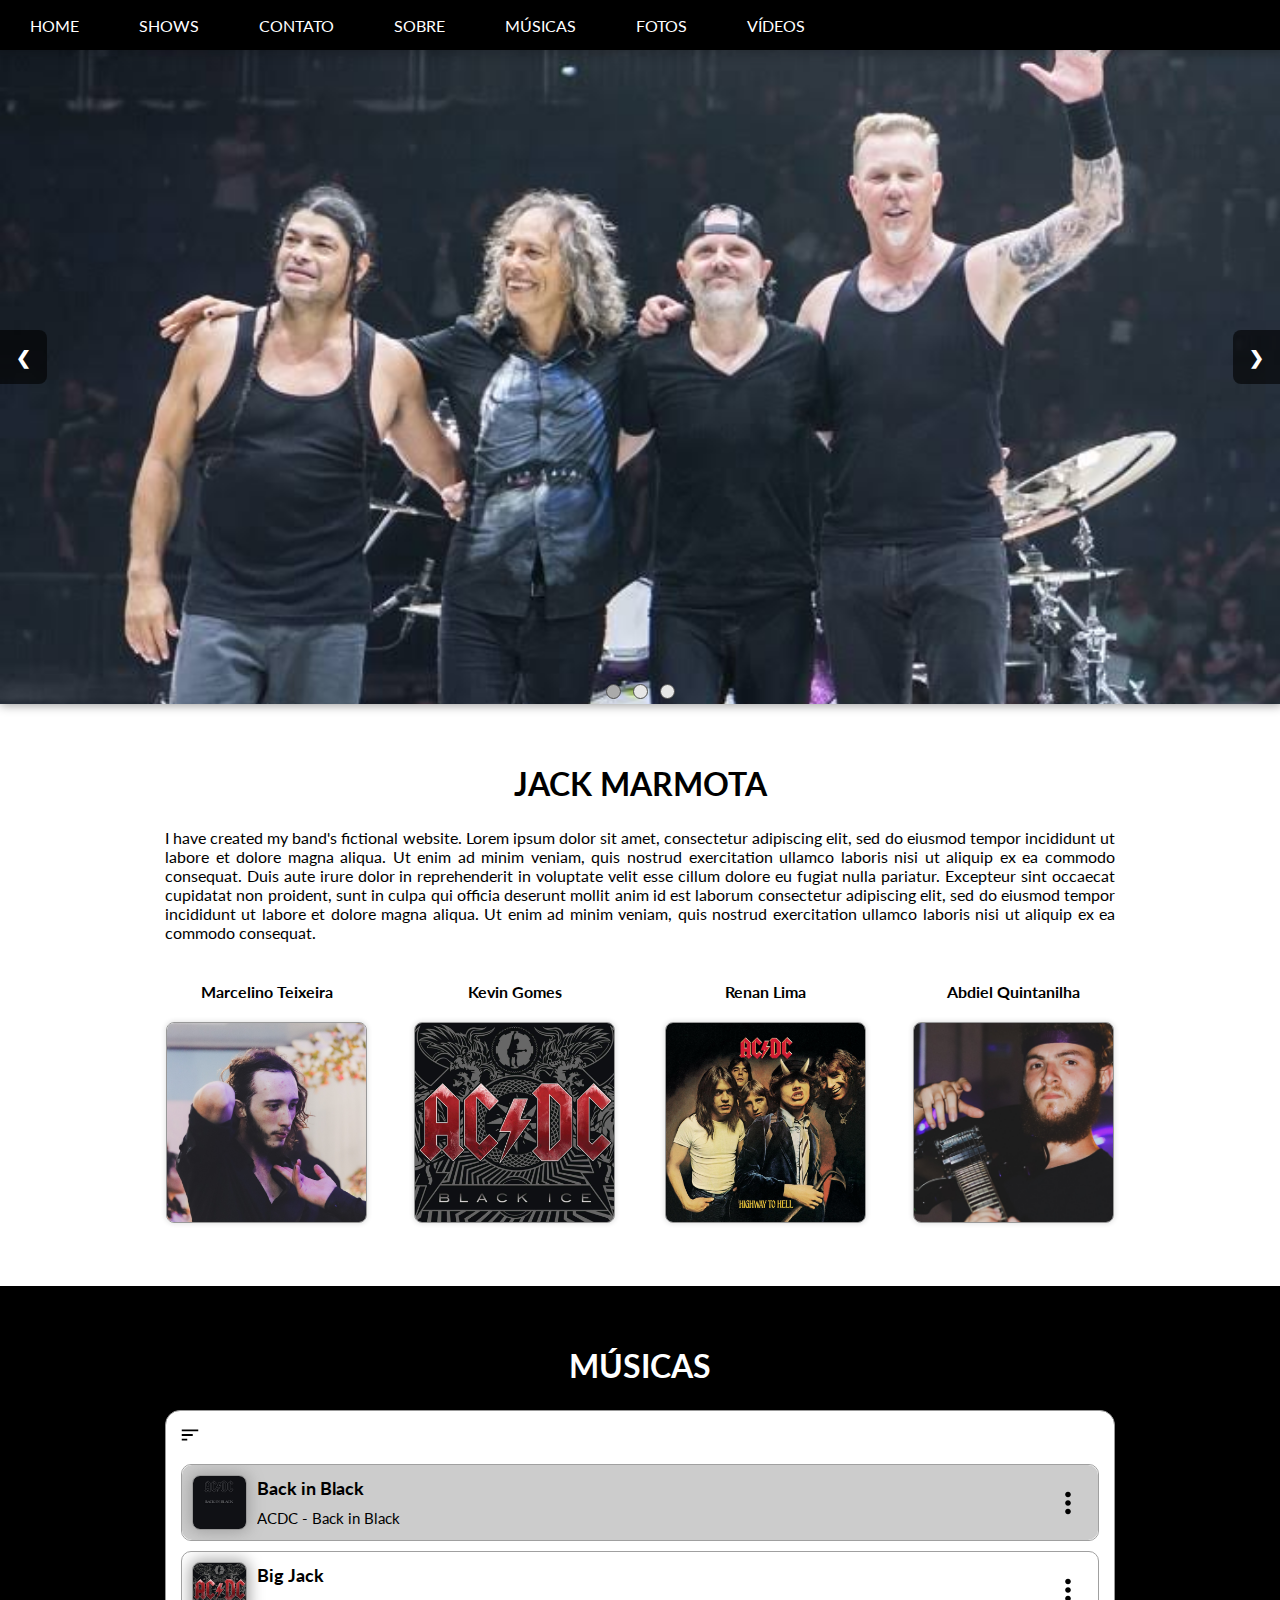
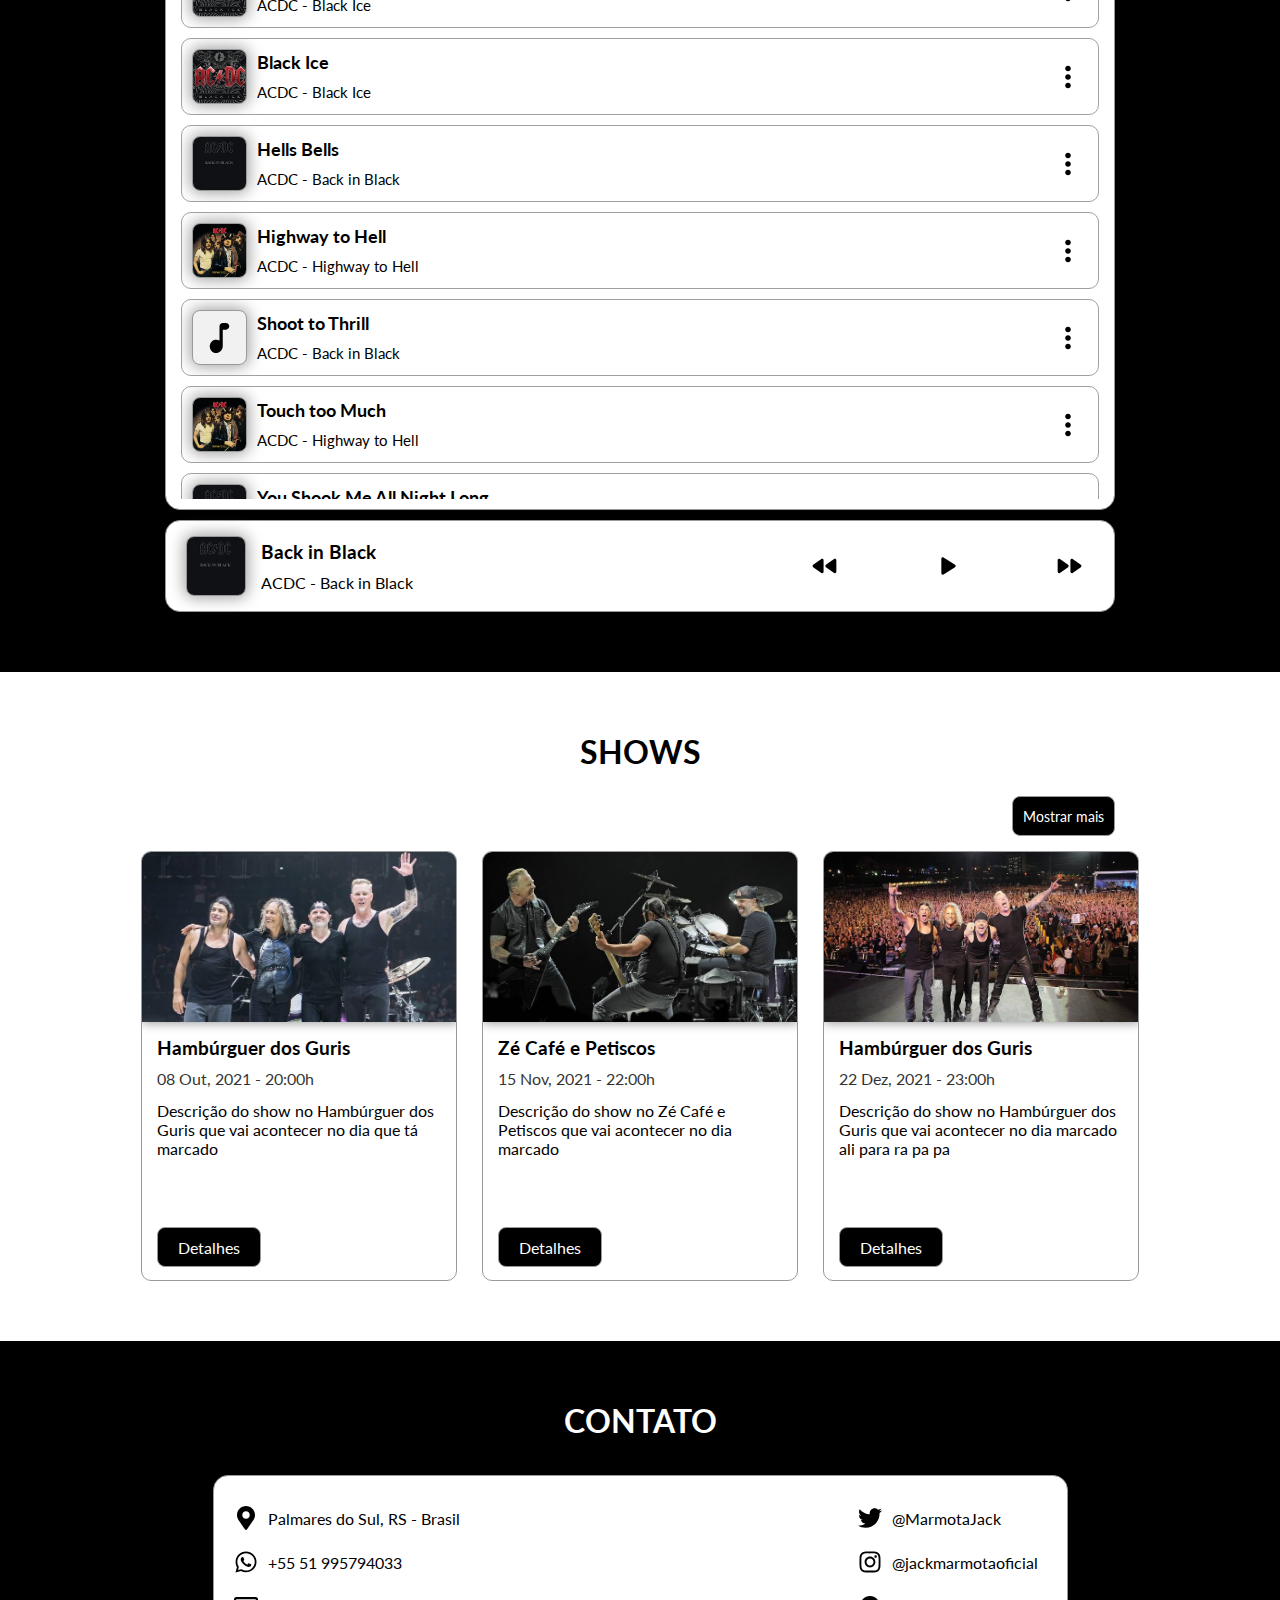
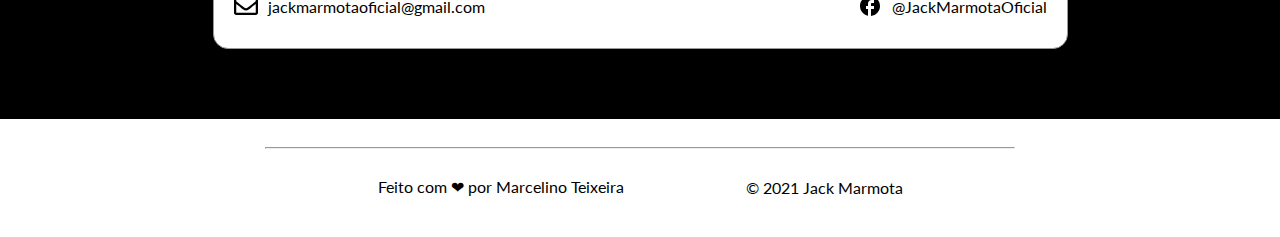
<file: index.html>
<!DOCTYPE html>
<html lang="pt-br">
<head>
    <title>Home | Jack Marmota</title>
    <link rel="icon" href="./media/icons/page-icon.png" type="image/x-icon">

    <meta charset="UTF-8">
    <meta name="viewport" content="width=device-width, initial-scale=1.0">
    <link rel="stylesheet" href="./css/main.css">
    <link rel="stylesheet" href="./css/index.css">
    <link rel="stylesheet" href="./css/nav.css">
    <link rel="stylesheet" href="./css/banner-slides.css">
    <link rel="stylesheet" href="./css/shows-cards.css">
    <link rel="stylesheet" href="./css/modal.css">
    <link rel="stylesheet" href="./css/audio-player.css">
    <link rel="stylesheet" href="./css/audio-buttons.css">
    <link rel="stylesheet" href="./css/progress-bar.css">
    <link rel="stylesheet" href="./css/playlist.css">
    <link rel="stylesheet" href="./css/pop-ups.css">
    <link rel="stylesheet" href="./css/animations.css">
    <link rel="stylesheet" href="./css/mobile.css">
    <link rel="stylesheet" href="https://fonts.googleapis.com/css2?family=Lato:wght@400;600;800&display=swap">
</head>
<body>
    <div id="body">
        <!-- ======================================================== -->
        <!-- NAV BAR -->
        <ul class="nav flex">
            <li><a>HOME</a></li>
            <li><a href="#shows">SHOWS</a></li>
            <li><a href="#contact">CONTATO</a></li>
            <li><a href="about.html">SOBRE</a></li>
            <li><a href="songs.html">MÚSICAS</a></li>
            <li><a href="photos.html">FOTOS</a></li>
            <li><a href="videos.html">VÍDEOS</a></li>
            <li><a>MAIS</a>
                <ul class="moreHidden flex column">
                    <li><a href="#shows">SHOWS</a></li>
                    <li><a href="#contact">CONTATO</a></li>
                    <li><a href="about.html">SOBRE</a></li>
                    <li><a href="songs.html">MÚSICAS</a></li>
                    <li><a href="photos.html">FOTOS</a></li>
                    <li><a href="videos.html">VÍDEOS</a></li>
                </ul>
		    </li>
        </ul>


        <!-- ======================================================== -->
        <!-- SLIDES -->
        <div class="banner">
            <div class="mySlides flex">
                <img src="./media/images/images-1.jpg" alt="">
            </div>
            
            <div class="mySlides flex">
                <img src="./media/images/images-2.jpg" alt="">
            </div>
            
            <div class="mySlides flex">
                <img src="./media/images/images-3.jpg" alt="">
            </div>

            <a id="prevSlide" class="prev">&#10094;</a>
            <a id="nextSlide" class="next">&#10095;</a>
            
            <div class="dotContainer flex">
                <span class="dot" onclick="index.currentSlide(1)"></span> 
                <span class="dot" onclick="index.currentSlide(2)"></span> 
                <span class="dot" onclick="index.currentSlide(3)"></span> 
            </div>
        </div>


        <!-- ======================================================== -->
        <!-- START -->
        <div class="sectionContainer white flex">
            <section class="section flex column">
                <div class="flex">
                    <h1 id="pageStart">JACK MARMOTA</h1>
                </div>

                <div>
                    <p class="justify">I have created my band's fictional website. Lorem ipsum dolor sit amet, consectetur adipiscing elit, sed do eiusmod tempor incididunt ut labore et dolore magna aliqua. Ut enim ad minim veniam, quis nostrud exercitation ullamco laboris nisi ut aliquip ex ea commodo consequat. Duis aute irure dolor in reprehenderit in voluptate velit esse cillum dolore eu fugiat nulla pariatur. Excepteur sint occaecat cupidatat non proident, sunt in culpa qui officia deserunt mollit anim id est laborum consectetur adipiscing elit, sed do eiusmod tempor incididunt ut labore et dolore magna aliqua. Ut enim ad minim veniam, quis nostrud exercitation ullamco laboris nisi ut aliquip ex ea commodo consequat.</p>
                </div>

                <!-- <div class="seeAllDiv seeAllText">
                    <a class="moreInfo seeAll flex">Mostrar mais</a>
                </div> -->


                <div class="photosContainer flex">
                    <div class="photosHalf flex">
                        <a id="photo1" class="photo" href="#pageStart">
                            <h4>Marcelino Teixeira</h4>

                            <img src="./media/images/marcelino.jpg" alt="Marcelino Teixeira">
                        </a>
                        
                        <a id="photo2" class="photo" href="#pageStart">
                            <h4>Kevin Gomes</h4>

                            <img src="./media/images/black-ice-album.jpg" alt="Kevin Gomes">
                        </a>
                    </div>
                        
                    <div class="photosHalf flex">
                        <a id="photo3" class="photo" href="#pageStart">
                            <h4>Renan Lima</h4>

                            <img src="./media/images/highway-to-hell-album.jpg" alt="Renan Lima">
                        </a>
                        
                        <a id="photo4" class="photo" href="#pageStart">
                            <h4>Abdiel Quintanilha</h4>

                            <img src="./media/images/abdiel.jpg" alt="Abdiel Quintanilha">
                        </a>
                    </div>
                </div>
            </section>
        </div>


        <!-- ======================================================== -->
        <!-- PLAYER -->
        <div class="sectionContainer dark flex">
            <section class="section flex column">
                <div class="flex">
                    <h1 id="songs">MÚSICAS</h1>
                </div>


                <div class="container playlist flex column">
                    <nav class="list-settings flex">
                        <img id="reorder" class="button small" src="./media/icons/sort-24px.svg">
                        <ul id="reorderOptions" class="optionsPopUp none flex column animate-reorder-down">
                            <li id="orderByName">Nome</li>
                            <li id="orderByArtist">Artista</li>
                            <li id="orderByAlbum">Álbum</li>
                        </ul>
                    </nav>
                    
                    <ul id="playlist"><!-- criada com javascript --></ul>                
                </div>


                <div class="container player flex">
                    <nav id="minimizePlayerNav" class="aditionalButton flex">
                        <img id="minimizePlayer" class="button aditionalButton" src="./media/icons/keyboard_arrow_down-24px.svg">

                        <div id="volumeBarPopUp" class="volumeBar aditionalButton flex">
                            <img id="mute" class="button" src="./media/icons/volume_up-24px.svg">
                            <input type="range" min="0" max="100" step="1" id="volumeBar"></input>
                        </div>

                        <div class="songOptionsContainer flex column">
                            <img id="songOptions" class="button aditionalButton" src="./media/icons/more_vert-24px.svg">
                            <ul id="songOptionsList" class="optionsPopUp none flex column animate-options-down">
                                <li id="currentSongDetails">Detalhes</li>
                                <li id="">Artista</li>
                                <li id="">Álbum</li>
                                <li id="">Excluir</li>
                            </ul>
                        </div>
                    </nav>


                    <div id="currentSongAlbum" class="album-img minimizedPlayer flex">
                        <img id="currentAlbumImg" src="" alt="">
                    </div>


                    <div id="songMetadata" class="minimizedPlayer flex column">
                        <div id="titleContainer" class="flex column">
                            <h3 id="title">Título da Música</h3>
                        </div>

                        <section class="flex">
                            <img id="random" class="button aditionalButton small" src="./media/icons/random-24px.svg">
                            
                            <div id="artistAlbumContainer" class="flex column">
                                <span id="artistAlbum" data-artist="" data-album="">Artista - Álbum</span>
                            </div>
                            
                            <img id="repeat" class="button aditionalButton small" src="./media/icons/repeat-24px.svg">
                        </section>
                    </div>

                    
                    <audio id="audio">                
                        <p>O seu navegador não suporta a tag audio</p>
                    </audio>
                

                    <div id="progressBarContainer" class="aditionalButton flex">
                        <div class="time">
                            <span id="currentTime">00:00</span>
                        </div>

                        <div class="progressBar flex column">
                            <canvas id="canvas-progress"></canvas>
                            <input type="range" min="0" max="0" step="1" id="progressBar"></input>
                        </div>

                        <div class="time">
                            <span id="duration">--:--</span>
                        </div>
                    </div>

                
                    <div class="buttons minimizedPlayer flex">
                        <img id="back" class="button" src="./media/icons/fast_rewind-24px.svg">
                        <img id="replay10" class="button aditionalButton" src="./media/icons/replay_10-24px.svg">
                        <img id="playPause" class="button" src="./media/icons/play_arrow-24px.svg">
                        <img id="forward10" class="button aditionalButton" src="./media/icons/forward_10-24px.svg">
                        <img id="next" class="button" src="./media/icons/fast_forward-24px.svg">
                    </div>
                </div>
            </section>
        </div>


        <!-- ======================================================== -->
        <!-- CARDS -->
        <div class="sectionContainer white flex">
            <div class="section flex column">
                <div class="flex">
                    <h1 id="shows">SHOWS</h1>
                </div>

                <div class="seeAllDiv">
                    <a class="moreInfo seeAll flex">Mostrar mais</a>
                </div>

                <div class="showsCards">
                    <div class="grid">
                        <div class="card">
                            <div class="cardImg">
                                <img src="./media/images/images-1.jpg" alt="">
                            </div>

                            <div class="cardBody flex column">
                                <div class="showDescription">
                                    <h3 class="showLocation">Hambúrguer dos Guris</h3>
                                    <span class="showDate">08 Out, 2021 - 20:00h</span>

                                    <p>Descrição do show no Hambúrguer dos Guris que vai acontecer no dia que tá marcado</p>
                                </div>

                                <a class="moreInfo openModal flex">Detalhes</a>
                            </div>

                            <div class="modal flex">
                                <div class="container flex column">
                                    <header>
                                        <a class="exitButton">×</a>
                                        <h2>Detalhes</h2>
                                    </header>
                                    <div class="flex column">
                                        <section class="flex column">
                                            <h3>Local</h3>
                                            <span>Hambúrguer dos Guris</span>
                                        </section>
                                        
                                        <section class="flex column">
                                            <h3>Data e Hora</h3>
                                            <span>08 Out, 2021 - 20:00h</span>
                                        </section>
                                        
                                        <section class="flex column">
                                            <h3>Repertório principal</h3>
                                            <span>Beatles, Creedence e Queen</span>
                                        </section>
                                    </div>
                                </div>
                            </div>
                        </div>

                        <div class="card">
                            <div class="cardImg">
                                <img src="./media/images/images-2.jpg" alt="">
                            </div>

                            <div class="cardBody flex column">
                                <div class="showDescription">
                                    <h3 class="showLocation">Zé Café e Petiscos</h3>
                                    <span class="showDate">15 Nov, 2021 - 22:00h</span>

                                    <p>Descrição do show no Zé Café e Petiscos que vai acontecer no dia marcado</p>
                                </div>
                                
                                <a class="moreInfo openModal flex">Detalhes</a>
                            </div>

                            <div class="modal flex">
                                <div class="container flex column">
                                    <header>
                                        <a class="exitButton">×</a>
                                        <h2>Detalhes</h2>
                                    </header>
                                    <div class="flex column">
                                        <section class="flex column">
                                            <h3>Local</h3>
                                            <span>Zé Café e Petiscos</span>
                                        </section>
                                        
                                        <section class="flex column">
                                            <h3>Data e Hora</h3>
                                            <span>15 Nov, 2021 - 22:00h</span>
                                        </section>
                                        
                                        <section class="flex column">
                                            <h3>Repertório principal</h3>
                                            <span>ACDC, Nirvana e Guns and Roses</span>
                                        </section>
                                    </div>
                                </div>
                            </div>
                        </div>
                        
                        <div class="card">
                            <div class="cardImg">
                                <img src="./media/images/images-3.jpg" alt="">
                            </div>

                            <div class="cardBody flex column">
                                <div class="showDescription">
                                    <h3 class="showLocation">Hambúrguer dos Guris</h3>
                                    <span class="showDate">22 Dez, 2021 - 23:00h</span>

                                    <p>Descrição do show no Hambúrguer dos Guris que vai acontecer no dia marcado ali para ra pa pa</p>
                                </div>
                                
                                <a class="moreInfo openModal flex">Detalhes</a>
                            </div>

                            <div class="modal flex">
                                <div class="container flex column">
                                    <header>
                                        <a class="exitButton">×</a>
                                        <h2>Detalhes</h2>
                                    </header>
                                    <div class="flex column">
                                        <section class="flex column">
                                            <h3>Local</h3>
                                            <span>Hambúrguer dos Guris</span>
                                        </section>
                                        
                                        <section class="flex column">
                                            <h3>Data e Hora</h3>
                                            <span>22 Dez, 2021 - 23:00h</span>
                                        </section>
                                        
                                        <section class="flex column">
                                            <h3>Repertório principal</h3>
                                            <span>Raul Seixas, Tim Maia e Legião Urbana</span>
                                        </section>
                                    </div>
                                </div>
                            </div>
                        </div>
                    </div>

                    
                    <div class="hiddenContent grid none animate-down">
                        <div class="card">
                            <div class="cardImg">
                                <img src="./media/images/images-3.jpg" alt="">
                            </div>

                            <div class="cardBody flex column">
                                <div class="showDescription">
                                    <h3 class="showLocation">Hambúrguer dos Guris</h3>
                                    <span class="showDate">22 Dez, 2021 - 23:00h</span>

                                    <p>Descrição do show no Hambúrguer dos Guris que vai acontecer no dia marcado ali para ra pa pa</p>
                                </div>
                                
                                <a class="moreInfo openModal flex">Detalhes</a>
                            </div>

                            <div class="modal flex">
                                <div class="container flex column">
                                    <header>
                                        <a class="exitButton">×</a>
                                        <h2>Detalhes</h2>
                                    </header>
                                    <div class="flex column">
                                        <section class="flex column">
                                            <h3>Local</h3>
                                            <span>Hambúrguer dos Guris</span>
                                        </section>
                                        
                                        <section class="flex column">
                                            <h3>Data e Hora</h3>
                                            <span>22 Dez, 2021 - 23:00h</span>
                                        </section>
                                        
                                        <section class="flex column">
                                            <h3>Repertório principal</h3>
                                            <span>Raul Seixas, Tim Maia e Legião Urbana</span>
                                        </section>
                                    </div>
                                </div>
                            </div>
                        </div>

                        <div class="card">
                            <div class="cardImg">
                                <img src="./media/images/images-1.jpg" alt="">
                            </div>

                            <div class="cardBody flex column">
                                <div class="showDescription">
                                    <h3 class="showLocation">Hambúrguer dos Guris</h3>
                                    <span class="showDate">08 Out, 2021 - 20:00h</span>

                                    <p>Descrição do show no Hambúrguer dos Guris que vai acontecer no dia que tá marcado</p>
                                </div>

                                <a class="moreInfo openModal flex">Detalhes</a>
                            </div>

                            <div class="modal flex">
                                <div class="container flex column">
                                    <header>
                                        <a class="exitButton">×</a>
                                        <h2>Detalhes</h2>
                                    </header>
                                    <div class="flex column">
                                        <section class="flex column">
                                            <h3>Local</h3>
                                            <span>Hambúrguer dos Guris</span>
                                        </section>
                                        
                                        <section class="flex column">
                                            <h3>Data e Hora</h3>
                                            <span>08 Out, 2021 - 20:00h</span>
                                        </section>
                                        
                                        <section class="flex column">
                                            <h3>Repertório principal</h3>
                                            <span>Beatles, Creedence e Queen</span>
                                        </section>
                                    </div>
                                </div>
                            </div>
                        </div>

                        <div class="card">
                            <div class="cardImg">
                                <img src="./media/images/images-2.jpg" alt="">
                            </div>

                            <div class="cardBody flex column">
                                <div class="showDescription">
                                    <h3 class="showLocation">Zé Café e Petiscos</h3>
                                    <span class="showDate">15 Nov, 2021 - 22:00h</span>

                                    <p>Descrição do show no Zé Café e Petiscos que vai acontecer no dia marcado</p>
                                </div>
                                
                                <a class="moreInfo openModal flex">Detalhes</a>
                            </div>

                            <div class="modal flex">
                                <div class="container flex column">
                                    <header>
                                        <a class="exitButton">×</a>
                                        <h2>Detalhes</h2>
                                    </header>
                                    <div class="flex column">
                                        <section class="flex column">
                                            <h3>Local</h3>
                                            <span>Zé Café e Petiscos</span>
                                        </section>
                                        
                                        <section class="flex column">
                                            <h3>Data e Hora</h3>
                                            <span>15 Nov, 2021 - 22:00h</span>
                                        </section>
                                        
                                        <section class="flex column">
                                            <h3>Repertório principal</h3>
                                            <span>ACDC, Nirvana e Guns and Roses</span>
                                        </section>
                                    </div>
                                </div>
                            </div>
                        </div>
                    </div>
                </div>
            </div>
        </div>


        <!-- ======================================================== -->
        <!-- CONTATO -->
        <div class="sectionContainer dark flex">
            <section class="section flex column">
                <div class="flex">
                    <h1 id="contact">CONTATO</h1>
                </div>

                <div class="contact container flex">
                    <div class="contactInfo flex column">
                        <div class="contactOption location flex">
                            <img src="./media/icons/map-marker-alt-solid.svg" alt="" id="locationMark">
                            <span>Palmares do Sul, RS - Brasil</span>
                        </div>

                        <div class="contactOption phone flex">
                            <img src="./media/icons/whatsapp-brands.svg" alt="" id="phone">
                            <span>+55 51 995794033</span>
                        </div>

                        <div class="contactOption email flex">
                            <img src="./media/icons/envelope-regular.svg" alt="" id="email">
                            <span>jackmarmotaoficial@gmail.com</span>
                        </div>
                    </div>

                    <div class="contactInfo flex column">
                        <a class="contactOption" href="https://twitter.com/MarmotaJack" target="_blank">
                            <div class="twitter flex">
                                <img src="./media/icons/twitter-brands.svg" alt="" id="twitter">
                                <span>@MarmotaJack</span>
                            </div>
                        </a>

                        <a class="contactOption" href="https://www.instagram.com/jackmarmotaoficial" target="_blank">
                            <div class="instagram flex">
                                <img src="./media/icons/instagram-brands.svg" alt="" id="instagram">
                                <span>@jackmarmotaoficial</span>
                            </div>
                        </a>

                        <a class="contactOption" href="https://www.facebook.com/JackMarmotaOficial" target="_blank">
                            <div class="facebook flex">
                                <img src="./media/icons/facebook-24px.svg" alt="" id="facebook">
                                <span>@JackMarmotaOficial</span>
                            </div>
                        </a>
                    </div>
                </div>
            </section>
        </div>
        
        
        <!-- ======================================================== -->
        <!-- FOOTER -->
        <div class="sectionContainer white flex">
            <footer class="flex column">
                <hr>

                <div class="footer flex">
                    <span class="flex">Feito com &#10084; por Marcelino Teixeira</span>

                    <span>© 2021 Jack Marmota</span>
                </div>
            </footer>
        </div>
    </div>

    <script src="./scripts/index.js"></script>
    <script src="./scripts/audioData.js"></script>
    <script src="./scripts/elements.js"></script>
    <script src="./scripts/utils.js"></script>
    <script src="./scripts/playerProgressBar.js"></script>
    <script src="./scripts/playerButtons.js"></script>
    <script src="./scripts/playerFunctions.js"></script>
    <script src="./scripts/player.js"></script>
</body>
</html>
</file>
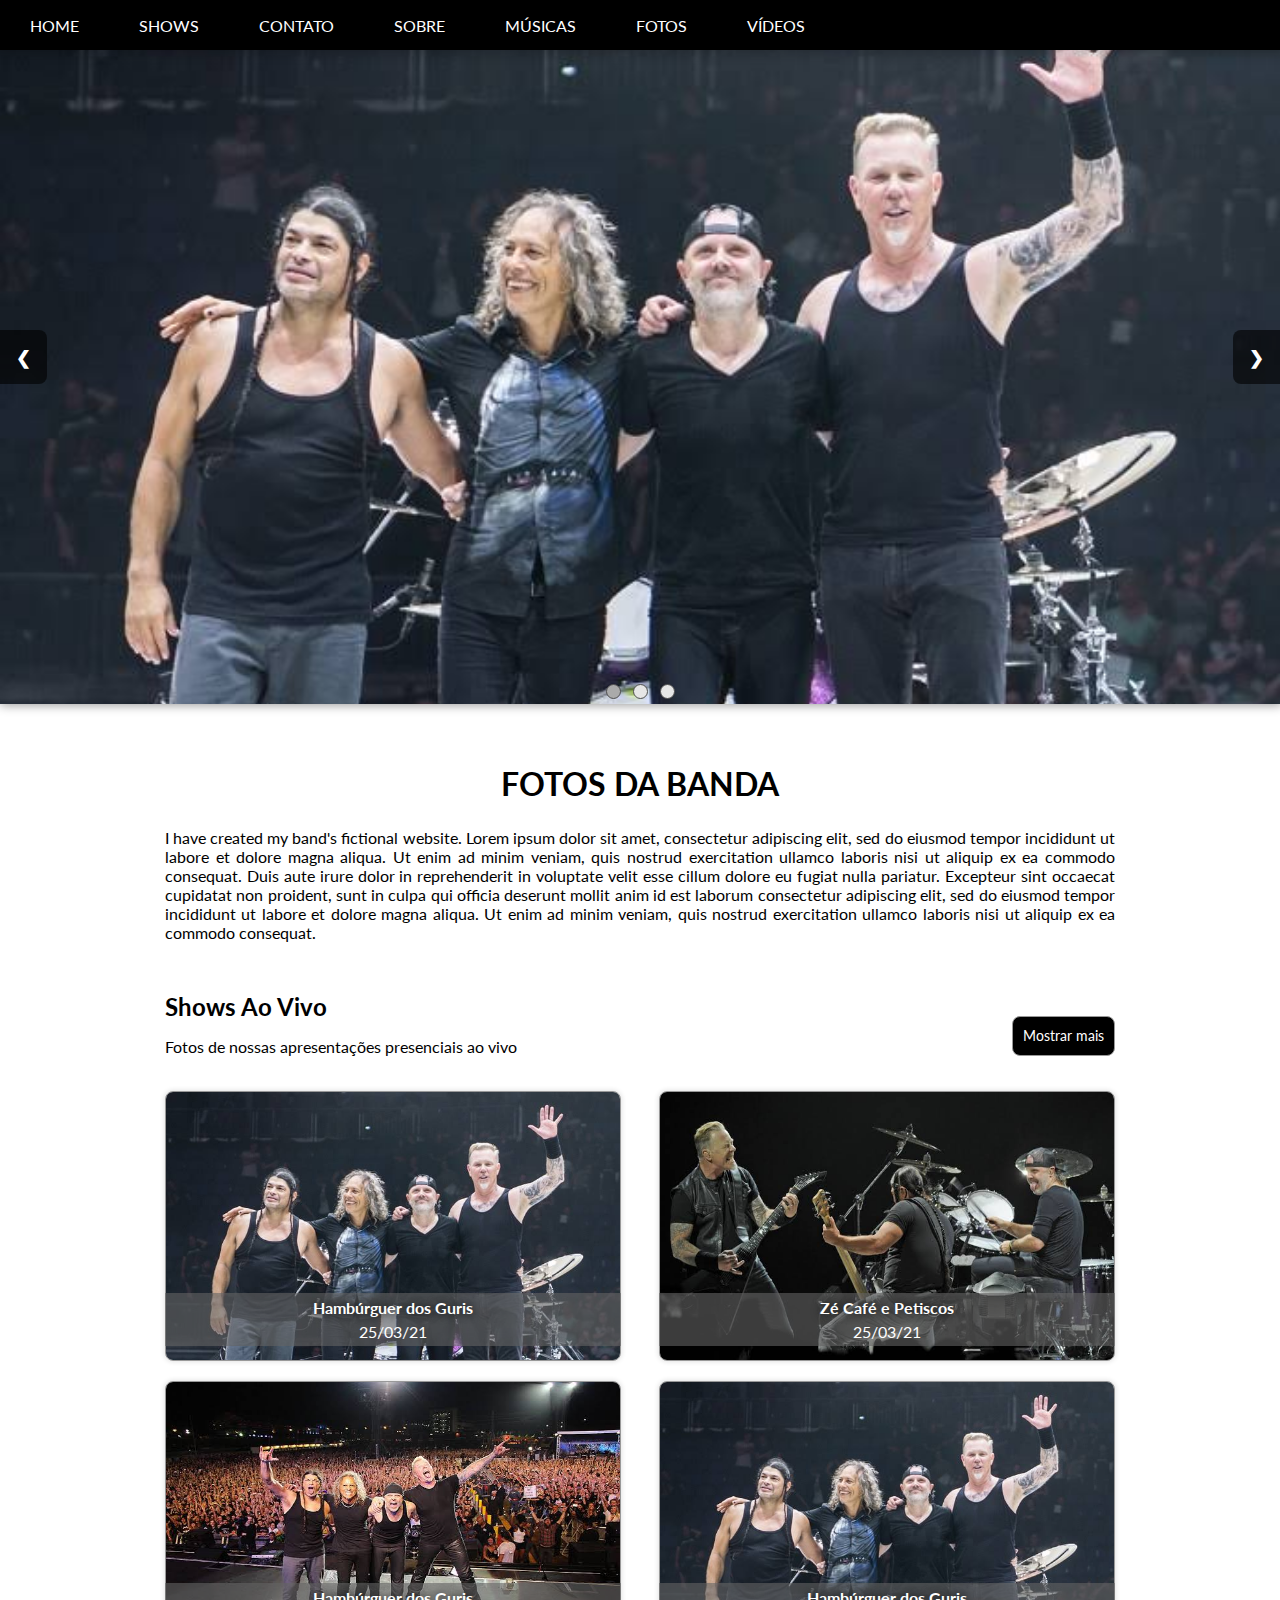
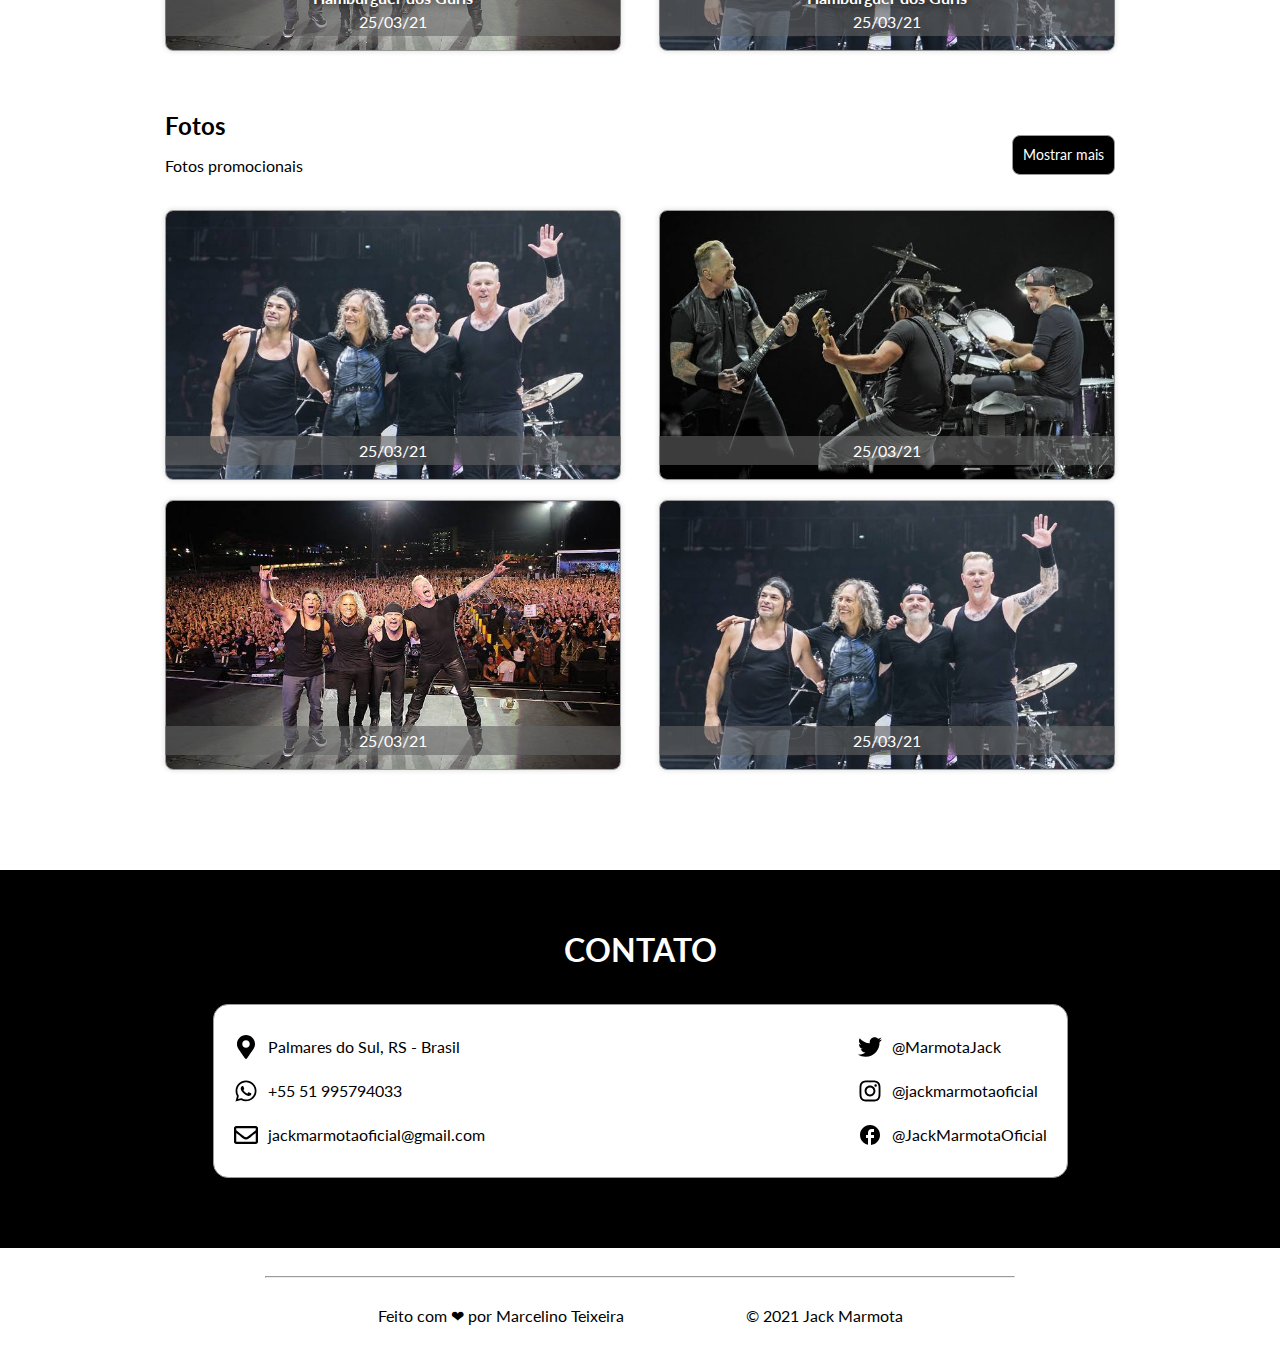
<file: photos.html>
<!DOCTYPE html>
<html lang="pt-br">
<head>
    <title>Fotos | Jack Marmota</title>
    <link rel="icon" href="./media/icons/page-icon.png" type="image/x-icon">

    <meta charset="UTF-8">
    <meta name="viewport" content="width=device-width, initial-scale=1.0">
    <link rel="stylesheet" href="./css/main.css">
    <link rel="stylesheet" href="./css/index.css">
    <link rel="stylesheet" href="./css/gallery.css">
    <link rel="stylesheet" href="./css/nav.css">
    <link rel="stylesheet" href="./css/banner-slides.css">
    <link rel="stylesheet" href="./css/shows-cards.css">
    <link rel="stylesheet" href="./css/modal.css">
    <link rel="stylesheet" href="./css/pop-ups.css">
    <link rel="stylesheet" href="./css/animations.css">
    <link rel="stylesheet" href="./css/mobile.css">
    <link rel="stylesheet" href="https://fonts.googleapis.com/css2?family=Lato:wght@400;600;800&display=swap">
</head>
<body>
    <div id="body">
        <!-- ======================================================== -->
        <!-- NAV BAR -->
        <ul class="nav flex">
            <li><a href="index.html">HOME</a></li>
            <li><a href="index.html#shows">SHOWS</a></li>
            <li><a href="#contact">CONTATO</a></li>
            <li><a href="about.html">SOBRE</a></li>
            <li><a href="songs.html">MÚSICAS</a></li>
            <li><a>FOTOS</a></li>
            <li><a href="videos.html">VÍDEOS</a></li>
            <li><a>MAIS</a>
                <ul class="moreHidden flex column">
                    <li><a href="index.html#shows">SHOWS</a></li>
                    <li><a href="#contact">CONTATO</a></li>
                    <li><a href="about.html">SOBRE</a></li>
                    <li><a href="songs.html">MÚSICAS</a></li>
                    <li><a>FOTOS</a></li>
                    <li><a href="videos.html">VÍDEOS</a></li>
                </ul>
		    </li>
        </ul>


        <!-- ======================================================== -->
        <!-- SLIDES -->
        <div class="banner">
            <div class="mySlides flex">
                <img src="./media/images/images-1.jpg" alt="">
            </div>
            
            <div class="mySlides flex">
                <img src="./media/images/images-2.jpg" alt="">
            </div>
            
            <div class="mySlides flex">
                <img src="./media/images/images-3.jpg" alt="">
            </div>

            <a id="prevSlide" class="prev">&#10094;</a>
            <a id="nextSlide" class="next">&#10095;</a>
            
            <div class="dotContainer flex">
                <span class="dot" onclick="index.currentSlide(1)"></span> 
                <span class="dot" onclick="index.currentSlide(2)"></span> 
                <span class="dot" onclick="index.currentSlide(3)"></span> 
            </div>
        </div>


        <!-- ======================================================== -->
        <!-- FOTOS -->
        <div class="sectionContainer white flex">
            <section class="section flex column">
                <div class="flex">
                    <h1 id="pageStart">FOTOS DA BANDA</h1>
                </div>

                <div>
                    <p class="justify">I have created my band's fictional website. Lorem ipsum dolor sit amet, consectetur adipiscing elit, sed do eiusmod tempor incididunt ut labore et dolore magna aliqua. Ut enim ad minim veniam, quis nostrud exercitation ullamco laboris nisi ut aliquip ex ea commodo consequat. Duis aute irure dolor in reprehenderit in voluptate velit esse cillum dolore eu fugiat nulla pariatur. Excepteur sint occaecat cupidatat non proident, sunt in culpa qui officia deserunt mollit anim id est laborum consectetur adipiscing elit, sed do eiusmod tempor incididunt ut labore et dolore magna aliqua. Ut enim ad minim veniam, quis nostrud exercitation ullamco laboris nisi ut aliquip ex ea commodo consequat.</p>
                </div>


                <!-- ======================================================== -->
                <!-- SHOWS AO VIVO -->
                <div class="galleryContainer marginTop flex column">
                    <div class="header flex">
                        <div>
                            <h2>Shows Ao Vivo</h2>
                            <p>Fotos de nossas apresentações presenciais ao vivo</p>
                        </div>
                            
                        <div class="seeAllDiv seeAllGallery">
                            <a class="moreInfo seeAll flex">Mostrar mais</a>
                        </div>
                    </div>

                    <div class="gallery flex">
                        <div class="photo openModal">
                            <img src="./media/images/images-1.jpg" alt="">

                            <div class="thumbInfo">
                                <h4>Hambúrguer dos Guris</h4> 
                                <span>
                                    25/03/21
                                </span>
                            </div>

                            <div class="modal flex">
                                <div class="galleryModal container flex column">
                                    <header>
                                        <a class="exitButton">×</a>
                                        <h2>Hambúrguer dos Guris - 06/03/2020</h2>
                                    </header>
                                    <div class="grid">
                                        <section class="flex column">
                                            <img class="openModal" src="./media/images/images-1.jpg" alt="">

                                            <div class="modal flex column" style="padding-top: 20px!important;">
                                                <div class="topBar flex">
                                                    <img class="exitButton" src="./media/icons/keyboard_arrow_down-24px.svg" alt="">
                                                    <h2>Foto 1</h2>
                                                </div>
                                                <div class="mainImg">
                                                    <img src="./media/images/images-1.jpg">

                                                    <a class="prev prevPhoto">&#10094;</a>
                                                    <a class="next nextPhoto">&#10095;</a>
                                                </div>
                                            </div>
                                        </section>

                                        <section class="flex column">
                                            <img class="openModal" src="./media/images/images-2.jpg" alt="">

                                            <div class="modal flex column" style="padding-top: 20px!important;">
                                                <div class="topBar flex">
                                                    <img class="exitButton" src="./media/icons/keyboard_arrow_down-24px.svg" alt="">
                                                    <h2>Foto 2</h2>
                                                </div>
                                                <div class="mainImg">
                                                    <img src="./media/images/images-2.jpg">

                                                    <a class="prev prevPhoto">&#10094;</a>
                                                    <a class="next nextPhoto">&#10095;</a>
                                                </div>
                                            </div>
                                        </section>
                                        
                                        <section class="flex column">
                                            <img class="openModal" src="./media/images/images-3.jpg" alt="">

                                            <div class="modal flex column" style="padding-top: 20px!important;">
                                                <div class="topBar flex">
                                                    <img class="exitButton" src="./media/icons/keyboard_arrow_down-24px.svg" alt="">
                                                    <h2>Foto 3</h2>
                                                </div>
                                                <div class="mainImg">
                                                    <img src="./media/images/images-3.jpg">

                                                    <a class="prev prevPhoto">&#10094;</a>
                                                    <a class="next nextPhoto">&#10095;</a>
                                                </div>
                                            </div>
                                        </section>
                                        
                                        <section class="flex column">
                                            <img class="openModal" src="./media/images/images-2.jpg" alt="">

                                            <div class="modal flex column" style="padding-top: 20px!important;">
                                                <div class="topBar flex">
                                                    <img class="exitButton" src="./media/icons/keyboard_arrow_down-24px.svg" alt="">
                                                    <h2>Foto 4</h2>
                                                </div>
                                                <div class="mainImg">
                                                    <img src="./media/images/images-2.jpg">

                                                    <a class="prev prevPhoto">&#10094;</a>
                                                    <a class="next nextPhoto">&#10095;</a>
                                                </div>
                                            </div>
                                        </section>
                                        
                                        <section class="flex column">
                                            <img class="openModal" src="./media/images/images-1.jpg" alt="">

                                            <div class="modal flex column" style="padding-top: 20px!important;">
                                                <div class="topBar flex">
                                                    <img class="exitButton" src="./media/icons/keyboard_arrow_down-24px.svg" alt="">
                                                    <h2>Foto 5</h2>
                                                </div>
                                                <div class="mainImg">
                                                    <img src="./media/images/images-1.jpg">

                                                    <a class="prev prevPhoto">&#10094;</a>
                                                    <a class="next nextPhoto">&#10095;</a>
                                                </div>
                                            </div>
                                        </section>
                                    </div>
                                </div>
                            </div>
                        </div>

                        <div class="photo openModal">
                            <img src="./media/images/images-2.jpg" alt="">

                            <div class="thumbInfo">
                                <h4>Zé Café e Petiscos</h4> 
                                <span>
                                    25/03/21
                                </span>
                            </div>

                            <div class="modal flex">
                                <div class="galleryModal container flex column">
                                    <header>
                                        <a class="exitButton">×</a>
                                        <h2>Não há fotos no momento</h2>
                                    </header>
                                </div>
                            </div>
                        </div>
                    </div>


                    <div class="gallery flex">
                        <div class="photo openModal">
                            <img src="./media/images/images-3.jpg" alt="">

                            <div class="thumbInfo">
                                <h4>Hambúrguer dos Guris</h4> 
                                <span>
                                    25/03/21
                                </span>
                            </div>

                            <div class="modal flex">
                                <div class="galleryModal container flex column">
                                    <header>
                                        <a class="exitButton">×</a>
                                        <h2>Não há fotos no momento</h2>
                                    </header>
                                </div>
                            </div>
                        </div>
                            
                        <div class="photo openModal">
                            <img src="./media/images/images-1.jpg" alt="">

                            <div class="thumbInfo">
                                <h4>Hambúrguer dos Guris</h4> 
                                <span>
                                    25/03/21
                                </span>
                            </div>

                            <div class="modal flex">
                                <div class="galleryModal container flex column">
                                    <header>
                                        <a class="exitButton">×</a>
                                        <h2>Não há fotos no momento</h2>
                                    </header>
                                </div>
                            </div>
                        </div>
                    </div>


                    <div class="hiddenContent none animate-down">
                    <div class="gallery flex">
                        <div class="photo openModal">
                            <img src="./media/images/images-3.jpg" alt="">

                            <div class="thumbInfo">
                                <h4>Hambúrguer dos Guris</h4> 
                                <span>
                                    25/03/21
                                </span>
                            </div>

                            <div class="modal flex">
                                <div class="galleryModal container flex column">
                                    <header>
                                        <a class="exitButton">×</a>
                                        <h2>Não há fotos no momento</h2>
                                    </header>
                                </div>
                            </div>
                        </div>
                            
                        <div class="photo openModal">
                            <img src="./media/images/images-1.jpg" alt="">

                            <div class="thumbInfo">
                                <h4>Hambúrguer dos Guris</h4> 
                                <span>
                                    25/03/21
                                </span>
                            </div>

                            <div class="modal flex">
                                <div class="galleryModal container flex column">
                                    <header>
                                        <a class="exitButton">×</a>
                                        <h2>Não há fotos no momento</h2>
                                    </header>
                                </div>
                            </div>
                        </div>
                    </div>
                    </div>
                </div>


                <!-- ======================================================== -->
                <!-- FOTOS PROFISSIONAIS -->
                <div class="galleryContainer flex column">
                    <div class="header flex">
                        <div>
                            <h2>Fotos</h2>
                            <p>Fotos promocionais</p>
                        </div>
                            
                        <div class="seeAllDiv seeAllGallery">
                            <a class="moreInfo seeAll flex">Mostrar mais</a>
                        </div>
                    </div>

                    <div class="gallery flex">
                        <div class="photo openModal">
                            <img src="./media/images/images-1.jpg" alt="">

                            <div class="thumbInfo">
                                <span>
                                    25/03/21
                                </span>
                            </div>

                            <div class="modal flex">
                                <div class="galleryModal container flex column">
                                    <header>
                                        <a class="exitButton">×</a>
                                        <h2>Não há fotos no momento</h2>
                                    </header>
                                </div>
                            </div>
                        </div>

                        <div class="photo openModal">
                            <img src="./media/images/images-2.jpg" alt="">

                            <div class="thumbInfo">
                                <span>
                                    25/03/21
                                </span>
                            </div>

                            <div class="modal flex">
                                <div class="galleryModal container flex column">
                                    <header>
                                        <a class="exitButton">×</a>
                                        <h2>Não há fotos no momento</h2>
                                    </header>
                                </div>
                            </div>
                        </div>
                    </div>


                    <div class="gallery flex">
                        <div class="photo openModal">
                            <img src="./media/images/images-3.jpg" alt="">

                            <div class="thumbInfo">
                                <span>
                                    25/03/21
                                </span>
                            </div>

                            <div class="modal flex">
                                <div class="galleryModal container flex column">
                                    <header>
                                        <a class="exitButton">×</a>
                                        <h2>Não há fotos no momento</h2>
                                    </header>
                                </div>
                            </div>
                        </div>
                            
                        <div class="photo openModal">
                            <img src="./media/images/images-1.jpg" alt="">

                            <div class="thumbInfo">
                                <span>
                                    25/03/21
                                </span>
                            </div>

                            <div class="modal flex">
                                <div class="galleryModal container flex column">
                                    <header>
                                        <a class="exitButton">×</a>
                                        <h2>Não há fotos no momento</h2>
                                    </header>
                                </div>
                            </div>
                        </div>
                    </div>

                    
                    <div class="hiddenContent none animate-down">
                    <div class="gallery flex">
                        <div class="photo openModal">
                            <img src="./media/images/images-3.jpg" alt="">

                            <div class="thumbInfo">
                                <h4>Hambúrguer dos Guris</h4> 
                                <span>
                                    25/03/21
                                </span>
                            </div>

                            <div class="modal flex">
                                <div class="galleryModal container flex column">
                                    <header>
                                        <a class="exitButton">×</a>
                                        <h2>Não há fotos no momento</h2>
                                    </header>
                                </div>
                            </div>
                        </div>
                            
                        <div class="photo openModal">
                            <img src="./media/images/images-1.jpg" alt="">

                            <div class="thumbInfo">
                                <h4>Hambúrguer dos Guris</h4> 
                                <span>
                                    25/03/21
                                </span>
                            </div>

                            <div class="modal flex">
                                <div class="galleryModal container flex column">
                                    <header>
                                        <a class="exitButton">×</a>
                                        <h2>Não há fotos no momento</h2>
                                    </header>
                                </div>
                            </div>
                        </div>
                    </div>
                    </div>
                </div>
            </section>
        </div>


        <!-- ======================================================== -->
        <!-- CONTATO -->
        <div class="sectionContainer dark flex">
            <section class="section flex column">
                <div class="flex">
                    <h1 id="contact">CONTATO</h1>
                </div>

                <div class="contact container flex">
                    <div class="contactInfo flex column">
                        <div class="contactOption location flex">
                            <img src="./media/icons/map-marker-alt-solid.svg" alt="" id="locationMark">
                            <span>Palmares do Sul, RS - Brasil</span>
                        </div>

                        <div class="contactOption phone flex">
                            <img src="./media/icons/whatsapp-brands.svg" alt="" id="phone">
                            <span>+55 51 995794033</span>
                        </div>

                        <div class="contactOption email flex">
                            <img src="./media/icons/envelope-regular.svg" alt="" id="email">
                            <span>jackmarmotaoficial@gmail.com</span>
                        </div>
                    </div>

                    <div class="contactInfo flex column">
                        <a class="contactOption" href="https://twitter.com/MarmotaJack" target="_blank">
                            <div class="twitter flex">
                                <img src="./media/icons/twitter-brands.svg" alt="" id="twitter">
                                <span>@MarmotaJack</span>
                            </div>
                        </a>

                        <a class="contactOption" href="https://www.instagram.com/jackmarmotaoficial" target="_blank">
                            <div class="instagram flex">
                                <img src="./media/icons/instagram-brands.svg" alt="" id="instagram">
                                <span>@jackmarmotaoficial</span>
                            </div>
                        </a>

                        <a class="contactOption" href="https://www.facebook.com/JackMarmotaOficial" target="_blank">
                            <div class="facebook flex">
                                <img src="./media/icons/facebook-24px.svg" alt="" id="facebook">
                                <span>@JackMarmotaOficial</span>
                            </div>
                        </a>
                    </div>
                </div>
            </section>
        </div>
        
        
        <!-- ======================================================== -->
        <!-- FOOTER -->
        <div class="sectionContainer white flex">
            <footer class="flex column">
                <hr>

                <div class="footer flex">
                    <span class="flex">Feito com &#10084; por Marcelino Teixeira</span>

                    <span>© 2021 Jack Marmota</span>
                </div>
            </footer>
        </div>
    </div>

    <script src="./scripts/index.js"></script>
    <script src="./scripts/utils.js"></script>
</body>
</html>
</file>
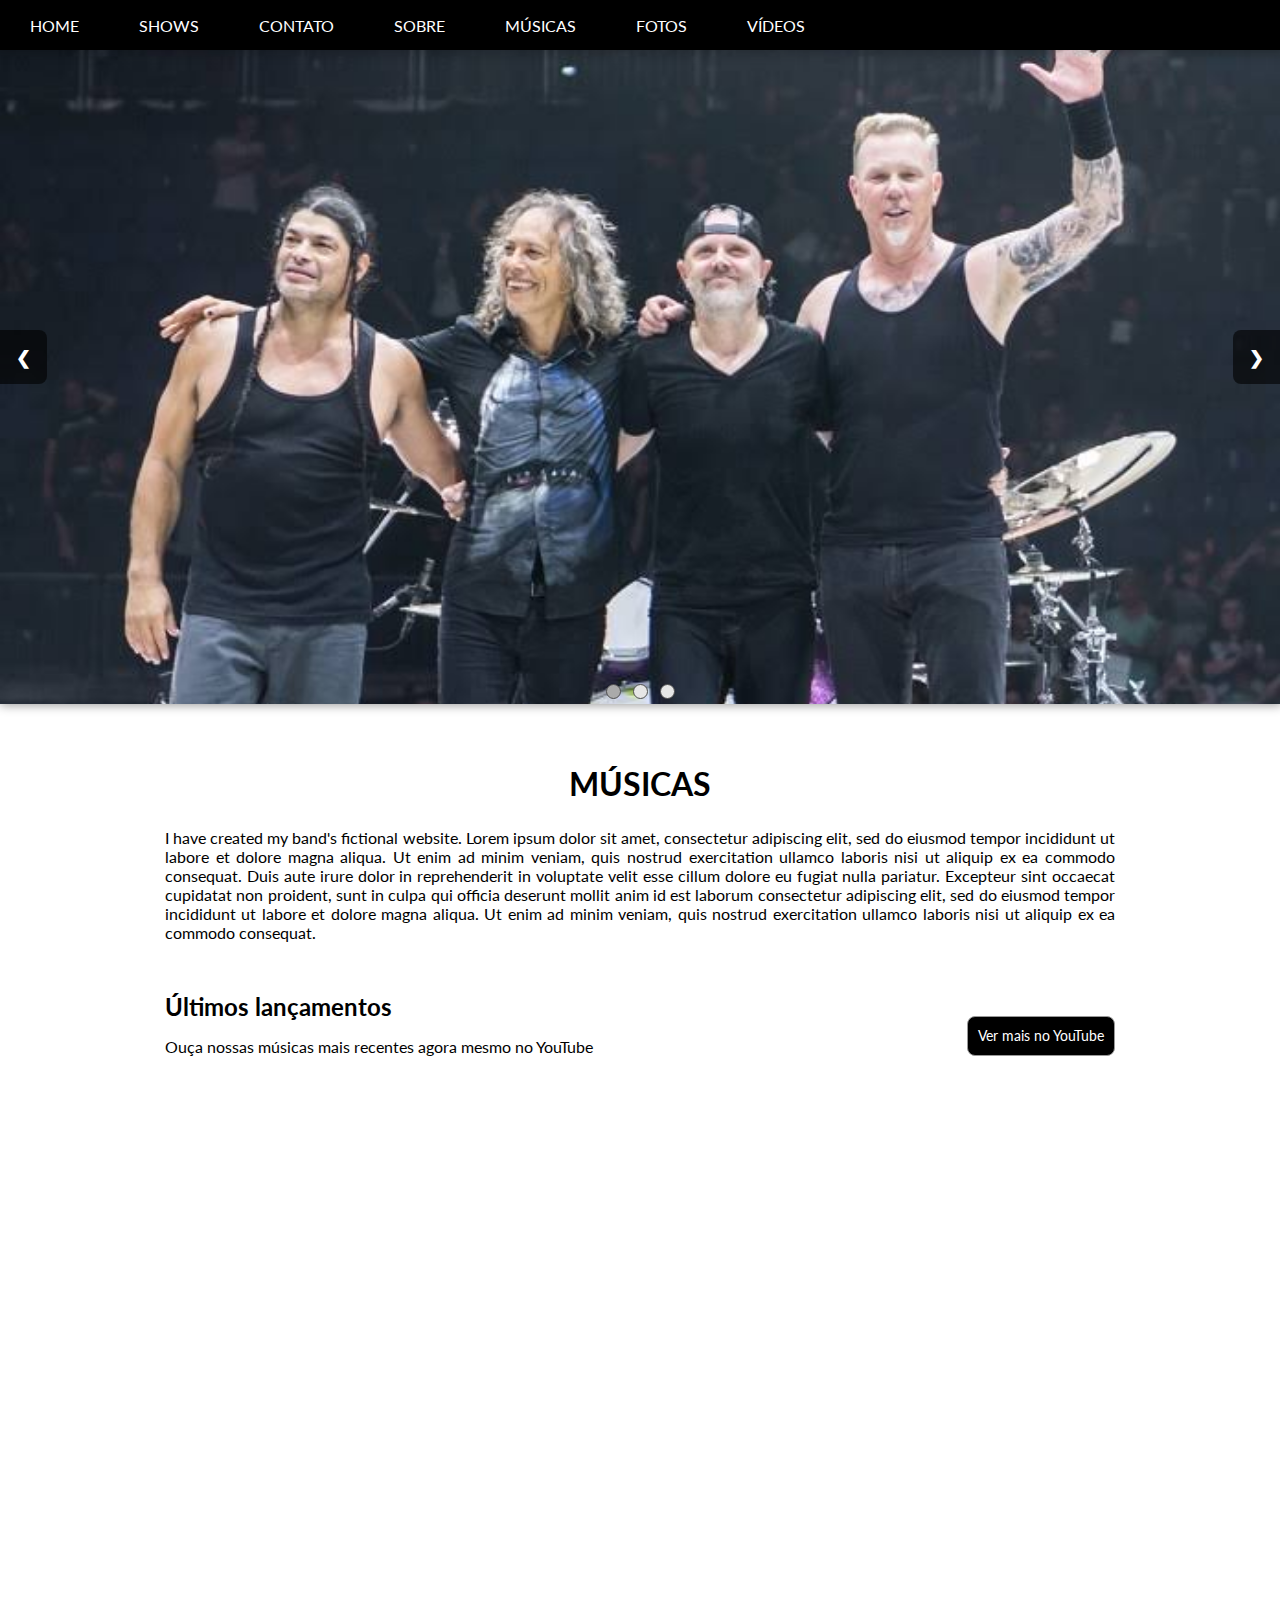
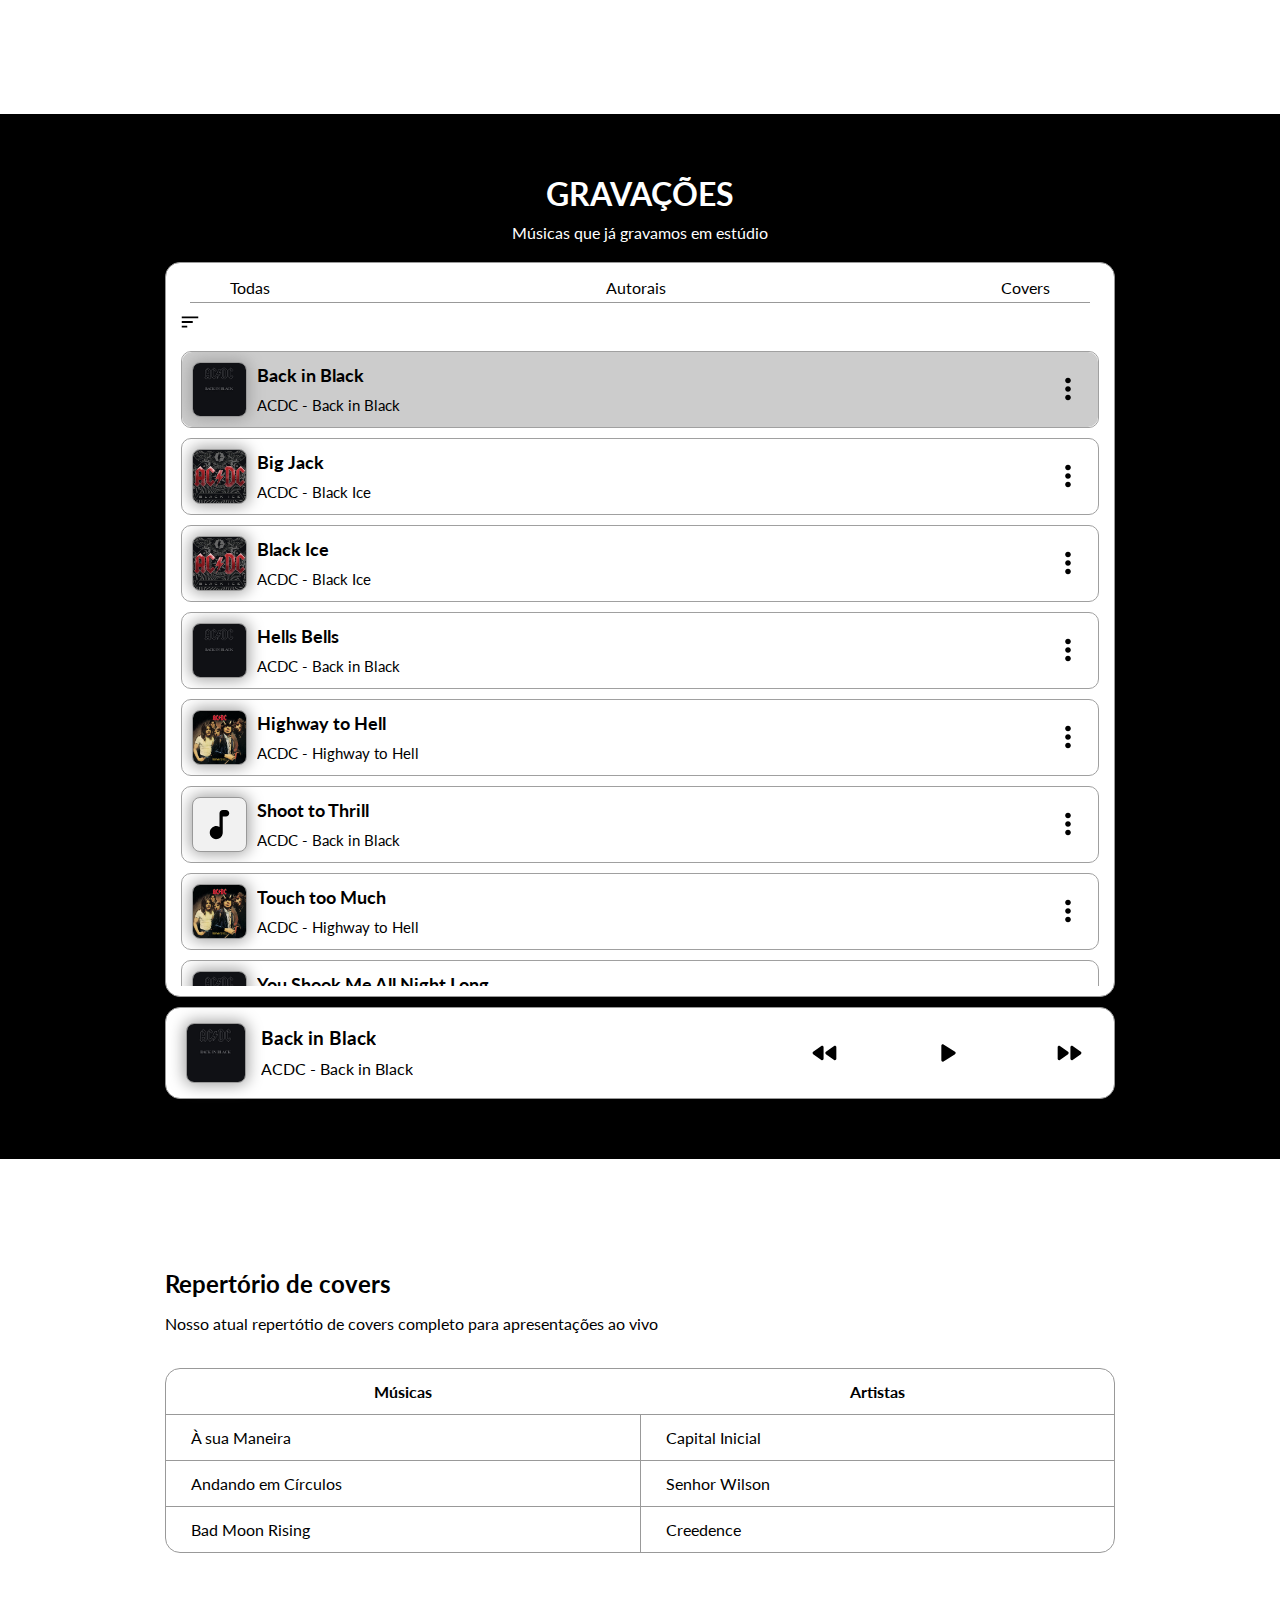
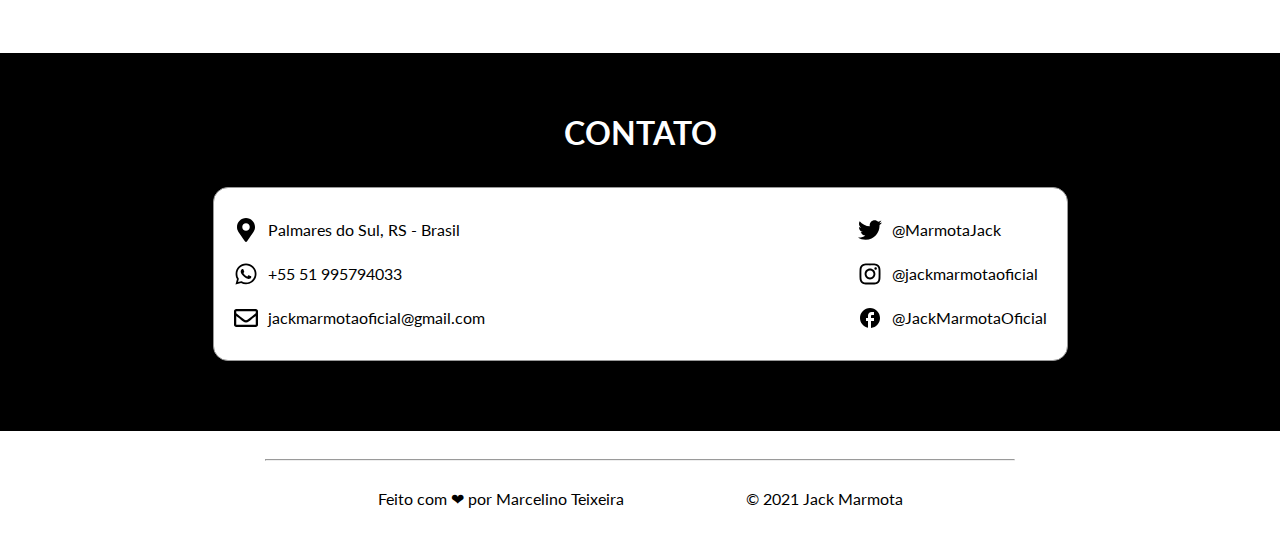
<file: songs.html>
<!DOCTYPE html>
<html lang="pt-br">
<head>
    <title>Fotos | Jack Marmota</title>
    <link rel="icon" href="./media/icons/page-icon.png" type="image/x-icon">

    <meta charset="UTF-8">
    <meta name="viewport" content="width=device-width, initial-scale=1.0">
    <link rel="stylesheet" href="./css/main.css">
    <link rel="stylesheet" href="./css/index.css">
    <link rel="stylesheet" href="./css/gallery.css">
    <link rel="stylesheet" href="./css/songs.css">
    <link rel="stylesheet" href="./css/nav.css">
    <link rel="stylesheet" href="./css/banner-slides.css">
    <link rel="stylesheet" href="./css/shows-cards.css">
    <link rel="stylesheet" href="./css/modal.css">
    <link rel="stylesheet" href="./css/audio-player.css">
    <link rel="stylesheet" href="./css/audio-buttons.css">
    <link rel="stylesheet" href="./css/progress-bar.css">
    <link rel="stylesheet" href="./css/playlist.css">
    <link rel="stylesheet" href="./css/pop-ups.css">
    <link rel="stylesheet" href="./css/animations.css">
    <link rel="stylesheet" href="./css/mobile.css">
    <link rel="stylesheet" href="https://fonts.googleapis.com/css2?family=Lato:wght@400;600;800&display=swap">
</head>
<body>
    <div id="body">
        <!-- ======================================================== -->
        <!-- NAV BAR -->
        <ul class="nav flex">
            <li><a href="index.html">HOME</a></li>
            <li><a href="index.html#shows">SHOWS</a></li>
            <li><a href="#contact">CONTATO</a></li>
            <li><a href="about.html">SOBRE</a></li>
            <li><a href="">MÚSICAS</a></li>
            <li><a href="photos.html">FOTOS</a></li>
            <li><a href="videos.html">VÍDEOS</a></li>
            <li><a class="animate-down">MAIS</a>
                <ul class="moreHidden flex column">
                    <li><a href="index.html#shows">SHOWS</a></li>
                    <li><a href="#contact">CONTATO</a></li>
                    <li><a href="about.html">SOBRE</a></li>
                    <li><a href="#">MÚSICAS</a></li>
                    <li><a href="photos.html">FOTOS</a></li>
                    <li><a href="videos.html">VÍDEOS</a></li>
                </ul>
		    </li>
        </ul>


        <!-- ======================================================== -->
        <!-- SLIDES -->
        <div class="banner">
            <div class="mySlides flex">
                <img src="./media/images/images-1.jpg" alt="">
            </div>
            
            <div class="mySlides flex">
                <img src="./media/images/images-2.jpg" alt="">
            </div>
            
            <div class="mySlides flex">
                <img src="./media/images/images-3.jpg" alt="">
            </div>

            <a id="prevSlide" class="prev">&#10094;</a>
            <a id="nextSlide" class="next">&#10095;</a>
            
            <div class="dotContainer flex">
                <span class="dot" onclick="index.currentSlide(1)"></span> 
                <span class="dot" onclick="index.currentSlide(2)"></span> 
                <span class="dot" onclick="index.currentSlide(3)"></span> 
            </div>
        </div>


        <!-- ======================================================== -->
        <!-- MÚSICAS -->
        <div class="sectionContainer white flex">
            <section class="section flex column">
                <div class="flex">
                    <h1 id="pageStart">MÚSICAS</h1>
                </div>

                <div>
                    <p class="justify">I have created my band's fictional website. Lorem ipsum dolor sit amet, consectetur adipiscing elit, sed do eiusmod tempor incididunt ut labore et dolore magna aliqua. Ut enim ad minim veniam, quis nostrud exercitation ullamco laboris nisi ut aliquip ex ea commodo consequat. Duis aute irure dolor in reprehenderit in voluptate velit esse cillum dolore eu fugiat nulla pariatur. Excepteur sint occaecat cupidatat non proident, sunt in culpa qui officia deserunt mollit anim id est laborum consectetur adipiscing elit, sed do eiusmod tempor incididunt ut labore et dolore magna aliqua. Ut enim ad minim veniam, quis nostrud exercitation ullamco laboris nisi ut aliquip ex ea commodo consequat.</p>
                </div>


                <!-- ======================================================== -->
                <!-- YOUTUBE -->
                <div class="galleryContainer marginTop flex column">
                    <div class="header flex">
                        <div>
                            <h2>Últimos lançamentos</h2>
                            <p>Ouça nossas músicas mais recentes agora mesmo no YouTube</p>
                        </div>
                            
                        <div class="seeAllDiv seeAllGallery">
                            <a id="seeOnYT" class="moreInfo seeAll flex" href="https://www.youtube.com/user/rudycapincho/videos" target="_blank">Ver mais no YouTube</a>
                        </div>
                    </div>


                    <div class="iframeContainer">
                        <iframe src="https://www.youtube.com/embed/mBlkl83uETY" frameborder="0"></iframe>
                    </div>

                    <!-- <div class="gallery flex">
                        <div class="photo">
                            <img src="./media/images/images-1.jpg" alt="">

                            <div class="thumbInfo">
                                <h4>Hambúrguer dos Guris</h4> 
                                <span>
                                    25/03/21
                                </span>
                            </div>
                        </div>

                        <div class="photo">
                            <img src="./media/images/images-2.jpg" alt="">

                            <div class="thumbInfo">
                                <h4>Zé Café e Petiscos</h4> 
                                <span>
                                    25/03/21
                                </span>
                            </div>
                        </div>
                    </div> -->
                </div>
            </section>
        </div>


        <!-- ======================================================== -->
        <!-- PLAYER -->
        <div class="sectionContainer dark flex">
            <section class="section flex column">
                <div class="flex">
                    <h1 id="songs" style="margin-bottom: 5px">GRAVAÇÕES</h1>
                </div>


                <div>
                    <p class="subtitle" style="margin: 5px 0 20px">Músicas que já gravamos em estúdio</p>
                </div>


                <div class="container playlist flex column">
                    <nav class="filters">
                        <ul class="flex">
                            <li>Todas</li>
                            <li>Autorais</li>
                            <li>Covers</li>
                        </ul>
                    </nav>

                    <nav class="list-settings flex">
                        <img id="reorder" class="button small" src="./media/icons/sort-24px.svg">
                        <ul id="reorderOptions" class="optionsPopUp none flex column animate-reorder-down">
                            <li id="orderByName">Nome</li>
                            <li id="orderByArtist">Artista</li>
                            <li id="orderByAlbum">Álbum</li>
                        </ul>
                    </nav>
                    
                    <ul id="playlist"><!-- criada com javascript --></ul>                
                </div>


                <div class="container player flex">
                    <nav id="minimizePlayerNav" class="aditionalButton flex">
                        <img id="minimizePlayer" class="button aditionalButton" src="./media/icons/keyboard_arrow_down-24px.svg">

                        <div id="volumeBarPopUp" class="volumeBar aditionalButton flex">
                            <img id="mute" class="button" src="./media/icons/volume_up-24px.svg">
                            <input type="range" min="0" max="100" step="1" id="volumeBar"></input>
                        </div>

                        <div class="songOptionsContainer flex column">
                            <img id="songOptions" class="button aditionalButton" src="./media/icons/more_vert-24px.svg">
                            <ul id="songOptionsList" class="optionsPopUp none flex column animate-options-down">
                                <li id="currentSongDetails">Detalhes</li>
                                <li id="">Artista</li>
                                <li id="">Álbum</li>
                                <li id="">Excluir</li>
                            </ul>
                        </div>
                    </nav>


                    <div id="currentSongAlbum" class="album-img minimizedPlayer flex">
                        <img id="currentAlbumImg" src="" alt="">
                    </div>


                    <div id="songMetadata" class="minimizedPlayer flex column">
                        <div id="titleContainer" class="flex column">
                            <h3 id="title">Título da Música</h3>
                        </div>

                        <section class="flex">
                            <img id="random" class="button aditionalButton small" src="./media/icons/random-24px.svg">
                            
                            <div id="artistAlbumContainer" class="flex column">
                                <span id="artistAlbum" data-artist="" data-album="">Artista - Álbum</span>
                            </div>
                            
                            <img id="repeat" class="button aditionalButton small" src="./media/icons/repeat-24px.svg">
                        </section>
                    </div>

                    
                    <audio id="audio">                
                        <p>O seu navegador não suporta a tag audio</p>
                    </audio>
                

                    <div id="progressBarContainer" class="aditionalButton flex">
                        <div class="time">
                            <span id="currentTime">00:00</span>
                        </div>

                        <div class="progressBar flex column">
                            <canvas id="canvas-progress"></canvas>
                            <input type="range" min="0" max="0" step="1" id="progressBar"></input>
                        </div>

                        <div class="time">
                            <span id="duration">--:--</span>
                        </div>
                    </div>

                
                    <div class="buttons minimizedPlayer flex">
                        <img id="back" class="button" src="./media/icons/fast_rewind-24px.svg">
                        <img id="replay10" class="button aditionalButton" src="./media/icons/replay_10-24px.svg">
                        <img id="playPause" class="button" src="./media/icons/play_arrow-24px.svg">
                        <img id="forward10" class="button aditionalButton" src="./media/icons/forward_10-24px.svg">
                        <img id="next" class="button" src="./media/icons/fast_forward-24px.svg">
                    </div>
                </div>
            </section>
        </div>


        <!-- ======================================================== -->
        <!-- COVERS -->
        <div class="sectionContainer white flex">
            <section class="section flex column">
                <div class="galleryContainer marginTop flex column">
                    <div class="header flex">
                        <div>
                            <h2>Repertório de covers</h2>
                            <p>Nosso atual repertótio de covers completo para apresentações ao vivo</p>
                        </div>
                            
                        <!-- <div class="seeAllDiv seeAllGallery">
                            <a class="moreInfo flex">Mostrar mais</a>
                        </div> -->
                    </div>

                    <div class="tableContainer">
                        <table>
                            <tr>
                                <th>Músicas</th>
                                <th>Artistas</th>
                            </tr>
                            <tr>
                                <td>À sua Maneira</td>
                                <td>Capital Inicial</td>
                            </tr>
                            <tr>
                                <td>Andando em Círculos</td>
                                <td>Senhor Wilson</td>
                            </tr>
                            <tr>
                                <td>Bad Moon Rising</td>
                                <td>Creedence</td>
                            </tr>
                        </table>
                    </div>

                    <!-- <div class="gallery flex">
                        <div class="photo">
                            <img src="./media/images/images-1.jpg" alt="">

                            <div class="thumbInfo">
                                <h4>Hambúrguer dos Guris</h4> 
                                <span>
                                    25/03/21
                                </span>
                            </div>
                        </div>

                        <div class="photo">
                            <img src="./media/images/images-2.jpg" alt="">

                            <div class="thumbInfo">
                                <h4>Zé Café e Petiscos</h4> 
                                <span>
                                    25/03/21
                                </span>
                            </div>
                        </div>
                    </div>


                    <div class="gallery flex">
                        <div class="photo">
                            <img src="./media/images/images-3.jpg" alt="">

                            <div class="thumbInfo">
                                <h4>Hambúrguer dos Guris</h4> 
                                <span>
                                    25/03/21
                                </span>
                            </div>
                        </div>
                            
                        <div class="photo">
                            <img src="./media/images/images-1.jpg" alt="">

                            <div class="thumbInfo">
                                <h4>Hambúrguer dos Guris</h4> 
                                <span>
                                    25/03/21
                                </span>
                            </div>
                        </div>
                    </div>
                </div> -->
            </section>
        </div>


        <!-- ======================================================== -->
        <!-- CONTATO -->
        <div class="sectionContainer dark flex">
            <section class="section flex column">
                <div class="flex">
                    <h1 id="contact">CONTATO</h1>
                </div>

                <div class="contact container flex">
                    <div class="contactInfo flex column">
                        <div class="contactOption location flex">
                            <img src="./media/icons/map-marker-alt-solid.svg" alt="" id="locationMark">
                            <span>Palmares do Sul, RS - Brasil</span>
                        </div>

                        <div class="contactOption phone flex">
                            <img src="./media/icons/whatsapp-brands.svg" alt="" id="phone">
                            <span>+55 51 995794033</span>
                        </div>

                        <div class="contactOption email flex">
                            <img src="./media/icons/envelope-regular.svg" alt="" id="email">
                            <span>jackmarmotaoficial@gmail.com</span>
                        </div>
                    </div>

                    <div class="contactInfo flex column">
                        <a class="contactOption" href="https://twitter.com/MarmotaJack" target="_blank">
                            <div class="twitter flex">
                                <img src="./media/icons/twitter-brands.svg" alt="" id="twitter">
                                <span>@MarmotaJack</span>
                            </div>
                        </a>

                        <a class="contactOption" href="https://www.instagram.com/jackmarmotaoficial" target="_blank">
                            <div class="instagram flex">
                                <img src="./media/icons/instagram-brands.svg" alt="" id="instagram">
                                <span>@jackmarmotaoficial</span>
                            </div>
                        </a>

                        <a class="contactOption" href="https://www.facebook.com/JackMarmotaOficial" target="_blank">
                            <div class="facebook flex">
                                <img src="./media/icons/facebook-24px.svg" alt="" id="facebook">
                                <span>@JackMarmotaOficial</span>
                            </div>
                        </a>
                    </div>
                </div>
            </section>
        </div>
        
        
        <!-- ======================================================== -->
        <!-- FOOTER -->
        <div class="sectionContainer white flex">
            <footer class="flex column">
                <hr>

                <div class="footer flex">
                    <span class="flex">Feito com &#10084; por Marcelino Teixeira</span>

                    <span>© 2021 Jack Marmota</span>
                </div>
            </footer>
        </div>
    </div>

    <script src="./scripts/index.js"></script>
    <script src="./scripts/audioData.js"></script>
    <script src="./scripts/elements.js"></script>
    <script src="./scripts/utils.js"></script>
    <script src="./scripts/playerProgressBar.js"></script>
    <script src="./scripts/playerButtons.js"></script>
    <script src="./scripts/playerFunctions.js"></script>
    <script src="./scripts/player.js"></script>
</body>
</html>
</file>
<file: css/main.css>
:root {
    --background: white;
    --border: 1px solid #999999;
    --hover: #f1f1f1;
    --active: #e1e1e1;
}


* {
    box-sizing: border-box;
    font-family: Lato, sans-serif;
	-webkit-tap-highlight-color: transparent;
    /* border: 1px solid red!important; */
}


body {
    height: 100vh;
    margin: 0;
}

ul {
    list-style-type: none;
}


a {
    text-decoration: none;
    color: inherit;
    cursor: pointer;
}


.justify {
    text-align: justify;
}

.grid {
	display: grid;
	grid-template-columns: auto auto;
    gap: 25px;
}

.flex {
    display: flex;
    align-items: center;
    justify-content: center;
}

.column {
    flex-direction: column;
}

.none {
    display: none;
}
</file>
<file: css/index.css>
/* ================================================================= */
/* main containers */

.sectionContainer {
    padding: 20px 0;
}

.sectionContainer.dark {
    background: black;
}

.sectionContainer.dark h1, 
.sectionContainer.dark .subtitle,
.sectionContainer.dark .header {
    color: white;
}

.sectionContainer.dark .moreInfo {
    color: black;
    background: rgb(245, 245, 245);
}

.sectionContainer.dark .moreInfo:hover {
    background: rgb(225, 225, 225);
}

/* ================================================================= */
/* sections */

.section {
    width: 90%;
    max-width: 950px;
    margin: 40px 0;
}

.section h1 {
    margin: 0 0 25px;
}

.section p.justify {
    margin: 0;
}

/* ================================================================= */
/* generic container */

.container {
    width: 100%;
    padding: 10px;
    border-radius: 15px;
    border: var(--border);
    background: var(--background);
}

/* ================================================================= */
/* band members photos */

.photosContainer {
    width: 100%;
    margin-top: 20px;
    align-items: flex-end;
    justify-content: space-between;
}

.photosHalf {
    width: 47.5%;
    align-items: flex-end;
    justify-content: space-between;
}

.photo {
    width: 45%;
    margin-top: 20px;
    text-align: center;
}

.photo h4 {
    margin-top: 0;
    border-radius: 5px;
}

.photo img, .photo video {
    width: 99%;
    height: 99%;
    border-radius: 8px;
    border: var(--border);
    box-shadow: 0 0 5px 1px #e4e4e4;
    user-select: none;
}

.photo:hover h4 {
    text-shadow: 0 0 2px #c3c3c3;
}

.photo:hover img {
    box-shadow: 0 0 5px 1px #bbbbbb;
}


/* ================================================================= */
/* see-all button */

.seeAllDiv {
    width: 100%;
    margin: 0 0 15px;
}

.seeAllDiv.seeAllText {
    margin: 15px 0 0;
}


.seeAllDiv a {
    width: fit-content;
    padding: 0 10px;
    font-size: 14px;
    float: right;
}


/* ================================================================= */
/* contact info */

.contact {
    width: 90%;
    margin: 10px;
    padding: 20px;
    justify-content: space-between;
}

.contactInfo {
    align-items: flex-start;
}

.contactOption {
    margin: 10px 0;
}

.contactOption img {
    width: 24px;
    height: 24px;
    margin-right: 10px;
}

a.contactOption:hover img {
    opacity: .6;
}

/* ================================================================= */
/* footer */

footer {
    width: 80%;
    max-width: 750px;
}

footer hr {
    width: 100%;
}

footer img {
    width: 18px;
    margin: 0 5px;
}

.footer {
    width: 70%;
    margin: 20px 0;
    justify-content: space-between;
}
</file>
<file: css/nav.css>
/* barra de navegação */

ul.nav {
    width: 100%;
    height: 50px;
    margin: 0;
    padding: 0;
    box-shadow: 0 0 10px 5px rgb(0, 0, 0, .2);
    background: black;
    top: 0;
    z-index: 1;
    position: absolute;
    justify-content: left;
}

ul.nav li {
    animation: down 800ms;
}


ul.nav li a {
    padding: 14px 30px;
    color: white;
}

ul.nav li a:hover {
    color: rgb(49, 49, 49);
    background: var(--hover);
    transition: 100ms;
}

ul.nav li a:active {
    background: var(--active);
}


ul.nav li:last-child {
    display: none;
}


/* barra de navegação escondida */

ul.moreHidden {
    width: 170px;
    padding: 0;
    background: black;
    border-radius: 0 0 13px 13px;

    position: absolute;
    top: 33px;
    right: 0;

    height: 0;
    transition: height 300ms;
    text-align: center;
    justify-content: flex-start;
}


ul.moreHidden li {
    width: 100%;
    padding: 13px 0;
    display: none;
}


ul.moreHidden li a {
    width: 100%;
    padding: 13px 40px;
}


ul.moreHidden li:last-child {
    border-radius: 0 0 10px 10px;
}

ul.moreHidden li:last-child a {
    border-radius: 0 0 10px 10px;
}


ul.moreHidden li:hover  {
    background: var(--hover);
    transition: 100ms;
}

ul.moreHidden li:hover a {
    color: rgb(49, 49, 49);
    transition: 100ms;
}


ul.moreHidden li:active  {
    background: var(--active);
}


/* mostrando barra escondida */

ul.nav li:last-child {
    position: relative;
}

ul.nav li:last-child:hover .moreHidden {
    height: 270px;
}

ul.moreHidden li {
    display: none!important;
}

ul.nav li:last-child:hover .moreHidden li {
    display: initial!important;
}


@media (max-width: 860px) {
    ul.nav {
        justify-content: space-between;
    }

    ul.nav li {
        display: none;
    }
    
    ul.nav li:first-child, 
    ul.nav li:last-child {
        display: initial;
    }
}
</file>
<file: css/banner-slides.css>
/* ================================================================= */

/* slides */

.banner {
    width: 100%;
    height: min(55vw, 100vh);
    box-shadow: 1px 0 10px 1px rgb(151, 151, 151);
    position: relative;
    overflow: hidden;
}

.banner img, .banner video {
    width: 100%;
    height: min(55vw, 100vh);
    object-fit: cover;
    user-select: none;
}

/* next and previous */

.prev, .next {
    width: auto;
    padding: 16px;
    margin-top: -22px;
    font-weight: bold;
    font-size: 18px;
    color: white;
    border-radius: 0 8px 8px 0;
    background: rgba(0, 0, 0, 0.6);
    transition: 0.3s ease;
    top: 50%;
    position: absolute;
    cursor: pointer;
    user-select: none;
}

.next {
    right: 0;
    border-radius: 8px 0 0 8px;
}

.prev:hover, .next:hover {
    background: rgba(0, 0, 0, 0.8);
}


.dotContainer {
    width: 100%;
    position: absolute;
    bottom: 0;
}

.dot {
    height: 15px;
    width: 15px;
    margin: 5px 6px;
    border-radius: 50%;
    border: 1px solid rgb(78, 78, 78);
    background: rgb(230, 230, 230);
    display: inline-block;
    cursor: pointer;
    transition: background 0.4s ease;
}

.active, .dot:hover {
    background: rgb(170, 170, 170);
}

/* ================================================================= */

/* go-down arrow */

/* a#goDown {
    cursor: pointer;
    align-self: flex-end;
    position: absolute;
}

a#goDown:hover img {
    opacity: 1;
}

a#goDown:active img {
    background: rgb(160, 160, 160);
}

a#goDown img {
    width: 72px;
    height: 72px;
    opacity: .88;
    border-radius: 20px;
    box-shadow: 0 0 3px 1px rgb(175, 175, 175);
    background: rgb(175, 175, 175);
} */
</file>
<file: css/shows-cards.css>
/* shows info */

.showsCards {
    width: 105%;
}

.showsCards .grid:first-child {
    margin-top: 0;
}

.showsCards .grid {
	grid-template-columns: auto auto auto;
    margin-top: 20px;
}

.showsCards .grid:last-child {
    grid-template-columns: auto;
}

.card {
    width: 100%;
    height: 430px;
    border-radius: 10px;
    border: var(--border);
    background: var(--background);
    overflow: hidden;
    text-align: left;
}

.cardImg {
    height: 170px;
    box-shadow: 1px 0 10px 1px rgb(151, 151, 151);
    overflow: hidden;
}

.cardImg img {
    width: 100%;
    height: 100%;
    object-fit: cover;
    user-select: none;
}

.cardBody {
    height: 260px;
    padding: 15px 15px;
    align-items: flex-start;
    justify-content: space-between;
}

.cardBody h3 {
    margin: 0 0 10px;
}

.cardBody span {
    opacity: .8;
}

.cardBody p {
    margin: 13px 0 0;
}


/* buttons */

.moreInfo {
    height: 40px;
    padding: 3px 20px;
    border-radius: 8px;
    border: var(--border);
    color: white;
    background: black;
    user-select: none;
}

.moreInfo:hover {
    background: rgb(51, 51, 51);
}

.moreInfo:active {
    background: rgb(36, 36, 36);
}
</file>
<file: css/modal.css>
/* modal */

.modal {
    width: 100%;
    height: 100%;
    z-index: 3;
    background: rgba(0,0,0,0.4);

    overflow: auto;
    display: none;
    position: fixed;
    left: 0;
    top: 0;
}

.modal .container {
    width: min(60%, 700px);
    max-height: 80%;
    padding: 0;
    margin: auto;
    animation: down 400ms;
}

.modal header {
    width: 100%;
    border-radius: 15px 15px 0 0;
    background: black;
    color: white;
}

.modal {
    text-align: center;
}

.modal header h2 {
    width: fit-content;
    margin: 50px auto 20px;
}


.modal .container .flex {
    width: 100%;
    padding: 20px;
}

.modal section h3 {
    margin: 0 0 10px;
}


.exitButton {
    padding: 10px;
    font-size: 24px;
    border-radius: 0 15px 0 5px;
    background: red;
    float: right;
    user-select: none;
    transition: background 100ms;
}

.exitButton:hover {
    background: rgb(225, 0, 0);
}


/* ================================== */
/* gallery */

.modal .galleryModal {
    width: min(90%, 800px);
}

.galleryModal .grid {
    padding: 25px;
    margin-bottom: 25px;
    overflow: auto;
}

.galleryModal section.flex.column {
    height: 100%;
    padding: 0;
    border-radius: 8px;
    background: black;
    position: relative;
}

.galleryModal section.flex.column:hover img {
    box-shadow: 0 0 5px 1px #888888;
}


/* ================================== */
/* videos */

.galleryModal .thumbInfo {
    bottom: 8px;
}

.playVideo {
    height: 100%;
    z-index: 2;
    position: absolute;
}

.playVideo.flex img {
    width: 30%;
    height: auto;
    border-radius: 50%;
    background: rgb(190, 190, 190);
    box-shadow: none;
    opacity: .7;
    transform: translateY(-10px);
}

.playVideo:hover img {
    opacity: .9;
    transition: 200ms;
}


/* ================================== */
/* selected video - img */

.grid .modal {
    padding-top: 50px!important;
    background: rgba(0, 0, 0, 0.7);
}

.grid .modal img,
.grid .modal video {
    box-shadow: none!important;
}

.modal .topBar {
    width: 100%;
    height: 80px;
    color: white;
    background: rgba(0, 0, 0, .7);
    justify-content: space-between;
    position: absolute;
    top: 0;
    z-index: 2;
}

.modal .topBar .exitButton {
    width: 48px;
    height: 48px;
    padding: 0;
    background: white!important;
    border-radius: 50%;
    border: none;
    background: none;
}

.modal .topBar .exitButton:hover {
    background: rgb(230, 230, 230)!important;
}

.modal main {
    max-height: 80%;
    max-width: 90%;
}

.modal main video {
    object-fit: cover;
}

.modal .mainImg {
    width: 100%;
    height: 100%;
    background: black;
    position: relative;
}

.mainImg img {
    object-fit: contain;
}

.prevPhoto {
    left: 1px;
}

.nextPhoto {
    right: 1px;
}

@media (max-height: 400px) {
    .modal main {
        transform: translateY(20px)
    }
}
</file>
<file: css/audio-player.css>
/* player de áudio */

.player {
    height: 92px!important;
    margin-top: 10px;
    justify-content: space-between;
    position: relative;
}

.player.extendedPlayer {
    height: fit-content!important;
}


/* album image */

#currentSongAlbum {
    width: 60px;
    height: 60px;
    margin: 5px 10px;
    border-radius: 8px;

    background: var(--hover);
    border: var(--border);
    overflow: hidden;
    position: absolute;
    left: 10px;
}

#currentSongAlbum.extendedPlayer {
    width: 200px;
    height: 200px;
    margin: 0;
    border-radius: 15px;
    position: static;
}


.album-img {
    box-shadow: 0 0 15px 2px #a1a1a1;
    object-fit: cover;
    user-select: none;
}


/* song info */

#songMetadata {
    width: 50%;
    margin: 0;
    align-items: flex-start;
    cursor: pointer;
    position: absolute;
    left: 95px;
}

#songMetadata.extendedPlayer {
    width: 70%;
    margin: 0 0 15px;
    align-items: center;
    cursor: default;
    position: static;
}


#titleContainer {
    max-width: 100%;
    overflow: hidden;
    white-space: nowrap;
}

#title {
    width: fit-content;
    margin: 0 0 10px;
}

#title.extendedPlayer {
    margin: 20px 0 10px;
}


#songMetadata section {
    width: 100%;
    justify-content: flex-start;
}

#songMetadata section.extendedPlayer {
    justify-content: center;
}


#artistAlbumContainer {
    width: fit-content;
    margin: 0;
    overflow: hidden;
    white-space: nowrap;
}

#artistAlbumContainer.extendedPlayer {
    width: 74.5%;
    margin: 0 10px;
}


/* mobile */

@media (max-width: 800px) {
    #canvas-progress {
        width: 60%;
    }
}


@media (max-width: 550px) {
    #volumeBar {
        width: 170px!important;
    }
}


@media (max-width: 510px) {
    .buttons.minimizedPlayer {
        margin: 0!important;
    }

    .buttons.minimizedPlayer img {
        width: 35px!important;
    }

    #songMetadata.minimizedPlayer {
        width: 45%
    }
}


@media (max-width: 475px) {
    .buttons.minimizedPlayer img {
        width: 30px!important;
    }
}


@media (max-width: 440px) {
    .player {
        height: 78px!important;
    }

    .album-img {
        width: 46px!important;
        height: 46px!important;
    }
    
    #currentSongAlbum.extendedPlayer {
        width: 150px!important;
        height: 150px!important;
    }

    #songMetadata.extendedPlayer,
    #progressBarContainer,
    .buttons.extendedPlayer {
        width: 90%!important;
    }

    #songMetadata.minimizedPlayer {
        left: 76px;
    }
    
    #songMetadata, #playlist li {
        font-size: 14px;
    }

    .divOptions {
        height: 66px!important;
        padding-left: 5px!important;
    }

    .divOptions img {
        width: 31px!important;
        height: 31px;
    }
}


@media (max-width: 400px) {
    #volumeBar {
        width: 120px!important;
    }
}


@media (max-width: 370px) {
    .player p {
        font-size: 16px;
    }

    .buttons.minimizedPlayer {
        width: 25%!important;
    }

    .buttons.minimizedPlayer img {
        width: 25px!important;
    }
}


@media (max-width: 350px) {
    .player p {
        font-size: 14px;
    }

    #volumeBar {
        width: 70px!important;
    }

    #canvas-progress {
        width: 50%;
    }
    
    #songMetadata.minimizedPlayer, #playlist li {
        font-size: 12px;
    }
}
</file>
<file: css/audio-buttons.css>
.aditionalButton {
    display: none;
}

/* minimizar player */

#minimizePlayerNav {
    width: 100%;
    margin-bottom: 10px;
    justify-content: space-between;
}

#minimizePlayer {
    width: 44px;
}


/* mute - volume bar */

.volumeBar {
    width: fit-content;
    height: fit-content;
    padding-right: 10px;
}

.volumeBar img.button {
    width: 36px;
    margin-right: 10px;
}

#volumeBar {
    width: 300px;
    margin: 20px 0;
    padding: 10px 0;
    background: var(--background);
    cursor: pointer;
}

/* player buttons */

.button.small {
    width: 28px;
}

#random {
    opacity: 0.5;
}

.buttons {
    width: 30%;
    margin: 0 15px 0 0;
    justify-content: space-between;
    position: absolute;
    right: 10px;
}

.buttons.extendedPlayer {
    width: 80%;
    margin: 15px;
    position: static;
}

img.button {
    width: 40px;
    padding: 3px;
    border-radius: 50%;
    cursor: pointer;
    user-select: none;
}

img.button:hover {
    transition: 200ms;
    background: var(--hover);
}

img.button:active {
    background: var(--active);
}
</file>
<file: css/progress-bar.css>
/* progress bar */

#progressBarContainer {
    width: 80%;
}

.progressBar {
    width: 100%;
    height: 20px;
    margin: 0 10px;
}

#canvas-progress {
    width: 100%;
    height: 2px;

    transform: translateY(10px);
    z-index: 1;

    cursor: pointer;
}

#progressBar {
    width: 100%;
    margin: 0;
    padding: 10px 0;

    transform: translateY(-1px);
    background: var(--background);

    cursor: pointer;
}

.time {
    margin: 0 5px;
    min-width: 40.5px;
}


/*////// CROSS-BROWSER //////*/

input[type=range] {
    -webkit-appearance: none;
    height: 2px;
}

input[type=range]:focus {
    outline: none;
}


/* chrome */

input[type=range]::-webkit-slider-thumb {
    height: 16px;
    width: 16px;
    border-radius: 25px;

    box-shadow: 0 0 1px #000000;
    border: 1px solid #666666;
    background: #000000;
    
    margin-top: -7px;
    cursor: pointer;
    -webkit-appearance: none;
}


input[type=range]::-webkit-slider-runnable-track {
    width: 100%;
    height: 2px;
    background: #999999;
    cursor: pointer;
}

input[type=range]:focus::-webkit-slider-runnable-track {
    background: #999999;
}


/* firefox */

input[type=range]::-moz-range-thumb {
    height: 16px;
    width: 16px;
    border-radius: 25px;

    box-shadow: 0 0 1px #000000;
    border: 1px solid #666666;
    background: #000000;

    cursor: pointer;
}

input[type=range]::-moz-range-track {
    width: 100%;
    height: 2px;
    background: #999999;
    cursor: pointer;
}


/* edge */

input[type=range]::-ms-thumb {
    height: 16px;
    width: 16px;
    border-radius: 25px;
    margin-top: 1px;

    box-shadow: 0 0 1px #000000;
    border: 1px solid #666666;
    background: #000000;

    cursor: pointer;
}


input[type=range]::-ms-track {
    width: 100%;
    height: 2px;

    background: transparent;
    border-color: transparent;
    color: transparent;

    cursor: pointer;
}

input[type=range]::-ms-fill-lower {
    background: #999999;
}

input[type=range]::-ms-fill-upper {
    background: #999999;
}

input[type=range]:focus::-ms-fill-lower {
    background: #999999;
}
  
input[type=range]:focus::-ms-fill-upper {
    background: #999999;
}
</file>
<file: css/playlist.css>
/* =================================================== */
/* music playlist */

.playlist {
    width: 100%;
    height: fit-content;
}

#playlist {
    width: 100%;
    height: 650px;
    margin: 0;
    padding: 5px;
    font-size: 15px;
    overflow: auto;
}


/* =================================================== */
/* nav */

.filters {
    width: 97%;
}

.filters ul {
    margin: 0 0 5px;
    padding: 0;
    border-bottom: var(--border);
    justify-content: space-between!important;
}

.filters ul li {
    padding: 5px 40px;
    border-radius: 10px 10px 0 0;
    cursor: pointer;
    user-select: none;
}

.filters ul li:hover {
    background: var(--hover);
    transition: background 300ms;
}

.filters ul li:active {
    background: var(--active);
}


/* =================================================== */
/* listed songs */

#playlist li {
    margin: 10px 0;

    border-radius: 10px;
    border: 1px solid #a0a0a0;
    justify-content: space-between;
}


#playlist li .divContainer {
    width: 100%;
    height: 100%;
    padding: 10px 0 10px 10px;
    border-radius: 10px 0 0 10px;

    overflow: hidden;
    white-space: nowrap;
    cursor: pointer;
    justify-content: space-between;
}


#playlist li .album-img {
    width: 55px;
    height: 55px;
    margin-right: 10px;

    border-radius: 8px;
    border: var(--border);
    background: var(--hover);
    overflow: hidden;
}


#playlist li .divTitle {
    overflow: hidden;
}

#playlist li h3 {
    width: fit-content;
    margin: 0;
}


#playlist li p {
    width: fit-content;
    margin: 10px 0 0;
}

#playlist li .divOptions {
    height: 75px;
    padding: 10px;
    border-radius: 0 10px 10px 0;
    position: relative;
}


#playlist li .divContainer:hover {
    background: var(--hover);
    transition: 100ms;
}
#playlist li .divContainer:hover + .divOptions {
    background: var(--hover);
    transition: 100ms;
}

#playlist li .divContainer:active {
    background: var(--active);
}
#playlist li .divContainer:active + .divOptions {
    background: var(--active);
    transition: 100ms;
}


#playlist .playing .divContainer,
#playlist .playing .divOptions,
#playlist .playing .divContainer:hover,
#playlist .playing .divContainer:hover + .divOptions,
#playlist .playing .divContainer:active {
    background: #cccccc;
}


/* =================================================== */
/* ================================================ */
/* mobile */

/* @media (max-width: 500px) {
        
    #playlist li:last-child h3 {
        animation: float-text 15s linear 0s infinite;
    }
} */
</file>
<file: css/pop-ups.css>
/* options popup */

.optionsPopUp {
    min-width: 100px;
    margin: 10px 0 0;
    padding: 0;
    border: var(--border);
    background: var(--background);
    position: absolute;
}

.optionsPopUp li {
    width: 100%;
    padding: 5px 15px;
    border-bottom: var(--border);
    cursor: pointer;
}

.optionsPopUp li:last-child {
    border-bottom: none;
    border-radius: 0 0 10px 10px;
}

.optionsPopUp li:hover {
    background: var(--hover);
    transition: 100ms;
}

.optionsPopUp li:active {
    background: var(--active);
}


/* list options */

.list-settings {
    width: 100%;
    justify-content: flex-start;
}

#reorderOptions {
    border-radius: 0 10px 10px 10px;
}

#reorderOptions li:first-child {
    border-radius: 0 10px 0 0;
}


/* in-list song options */

.songOptionsPopUp {
    border-radius: 10px;
    margin: 0;
    top: -20px;
    right: 5px;
    z-index: 2;
    text-align: center;
}

.songOptionsPopUp li {
    margin: 0!important;
    border-radius: 0!important;
    border: 0!important;
    border-bottom: var(--border)!important;
}

.songOptionsPopUp li:first-child {
    border-radius: 10px 10px 0 0!important;
}

.songOptionsPopUp li:last-child {
    border-radius: 0 0 10px 10px!important;
    border-bottom: 0!important;
}


/* current song options */

.songOptionsContainer {
    align-items: flex-end;
}

#songOptionsList {
    width: fit-content;
    margin-right: 0;
    text-align: center;
}

#songOptionsList {
    border-radius: 10px 0 10px 10px;
}

#songOptionsList li:first-child {
    border-radius: 10px 0 0 0;
}
</file>
<file: css/animations.css>
@keyframes down {
    from {
        opacity: 0;
        transform: translateY(-10px)
    }

    to {
        opacity: 1;
        transform: translateY(0)
    }
}


@keyframes reorder-down {
    from {
        opacity: 0;
        transform: translateY(40px);
    }

    to {
        opacity: 1;
        transform: translateY(59px);
    }
}


@keyframes options-down {
    from {
        opacity: 0;
        transform: translateY(40px);
    }

    to {
        opacity: 1;
        transform: translateY(81px);
    }
}


@keyframes float-text {
    0%, 11% {
        transform: translateX(0%);
        left: 0%;
    }

    49%, 50% {
        transform: translateX(-100%);
        left: 101%;
    }

    50.000000001%, 50.0000000011% {
        transform: translateX(65.65%);
        right: 65.65%;
    }
    
    80%, 100% {
        transform: translateX(-0%);
        left: 0%;
    }
}


@-webkit-keyframes slide-top {
    0% {
      -webkit-transform: translateY(-50px);
              transform: translateY(-50px);
    }
    100% {
      -webkit-transform: translateY(-100px);
              transform: translateY(-100px);
    }
  }

  @keyframes slide-top {
    0% {
      -webkit-transform: translateY(-50px);
              transform: translateY(-50px);
    }
    100% {
      -webkit-transform: translateY(-100px);
              transform: translateY(-100px);
    }
  }

.animate-down {
    animation: down 800ms;
}


.animate-reorder-down {
    animation: reorder-down 200ms;
    transform: translateY(59px);
}


.animate-options-down {
    animation: options-down 200ms;
    transform: translateY(81px);
}


.animate-float-text {
    animation: float-text 15s linear 0s infinite;
}


.animate-slide-top {
	-webkit-animation: slide-top 1s cubic-bezier(0.250, 0.460, 0.450, 0.940) infinite alternate both;
	        animation: slide-top 1s cubic-bezier(0.250, 0.460, 0.450, 0.940) infinite alternate both;
}
</file>
<file: css/mobile.css>
/* ================================================================= */

/* mobile */
@media (max-width: 770px) {
    .photosContainer {
        flex-direction: column;
    }
    .photosHalf {
        width: 100%;
    }
    .thumbInfo {
        font-size: 14px;
    }
    .showsCards .grid {
        grid-template-columns: auto!important;
        margin-top: 25px;
    }
    .card {
        width: 100%;
        height: 230px;
        display: flex;
    }
    .card:first-child {
        margin-top: 0;
    }
    .cardImg {
        width: fit-content;
        height: 230px;
    }
    .cardBody {
        width: 600px;
        height: 230px;
        align-items: flex-end;
    }
    .playVideo.flex img {
        width: 25%;
    }
    .contactInfo {
        font-size: 14px;
    }
    footer {
        width: 90%;
        font-size: 14px;
    }
    .footer {
        width: 100%;
    }
}

@media (max-width: 700px) {
    .modal .thumbInfo {
        padding: 2px 0;
    }
    .modal .thumbInfo h4 {
        margin-bottom: 3px;
    }
}

@media (max-width: 550px) {
    .header {
        margin-bottom: 5px;
        flex-direction: column;
        align-items: flex-start;
    }
    .seeAllDiv.seeAllGallery {
        width: 100%;
        margin: 20px 0 0;
    }
    .seeAll.moreInfo {
        width: 100%;
    }
    .iframeContainer iframe {
        margin-top: 15px;
    }    
    .modal .container {
        width: 90%;
    }
    .modal .galleryModal {
        font-size: 14px;
    }
    .modal .thumbInfo {
        padding: 2px 0;
    }
    .modal .thumbInfo h4 {
        margin-bottom: 3px;
    }
    .thumbInfo {
        font-size: 12px;
    }
    .contact {
        flex-direction: column;
    }
    .contactInfo {
        width: 100%;
        align-items: flex-start;
    }
}

@media (max-width: 500px) {
    .prev, .next {
        padding: 10px;
        margin-top: -12px;
        font-size: 14px;
    }
    .dot {
        height: 12px;
        width: 12px;
    }
    .section {
        width: 90%;
    }
    .card {
        width: 100%;
    }
    .modal .galleryModal {
        font-size: 12px;
    }
    .galleryModal .thumbInfo {
        bottom: 5px;
    }
    footer {
        width: 90%;
        font-size: 12px;
    }
}

@media (max-width: 450px) {
    .gallery {
        flex-direction: column;
    }
    .gallery .photo {
        width: 100%;
        height: 50vw;
    }
    .galleryModal .grid {
        grid-template-columns: auto;
    }
    .thumbInfo {
        font-size: 16px;
    }
    .card {
        font-size: 14px;
    }
}

@media (max-width: 400px) {
    .card {
        height: 410px;
        font-size: 16px;
        flex-direction: column;
    }
    .cardImg {
        width: 100%x;
        height: 150px;
    }
    .cardBody {
        width: 100%;
        height: 270px;
        align-items: flex-start;
    }
    .modal,
    .header {
        font-size: 14px;
    }
    .modal h2 {
        font-size: 16px;
    }
    .modal .thumbInfo {
        padding: 2px 0;
    }
    .modal .thumbInfo h4 {
        margin-bottom: 3px;
    }
    .modal .topBar .exitButton {
        width: 28px;
        height: 28px;
    }
    .contact {
        padding: 10px
    }
    .footer {
        height: 50px;
        font-size: 12px;
        flex-direction: column;
        justify-content: space-between;
    }
}

@media (max-width: 350px) {
    .photosContainer {
        font-size: 14px;
    }
    .galleryModal .grid {
        padding: 15px;
        gap: 15px;
    }
    .thumbInfo {
        font-size: 14px;
    }
    .contactInfo {
        font-size: 12px;
    }
    .contactOption img {
        width: 18px;
        height: 18px;
    }
}

@media (max-width: 300px) {
    .thumbInfo {
        font-size: 12px;
    }
}
</file>
<file: css/gallery.css>
.galleryContainer {
	width: 100%;
	margin-bottom: 40px;
	align-items: flex-start;
}

.galleryContainer.marginTop {
	margin-top: 30px;
}

.header {
	width: 100%;
	margin-bottom: 15px;
	justify-content: space-between;
	align-items: flex-end;
}

.header h2, .header  p {
	margin-bottom: 0;
}

.seeAllDiv.seeAllGallery {
	width: fit-content;
	margin: 0;
}

.gallery {
	width: 100%;
	align-items: center;
	justify-content: space-between; 
}

.gallery .photo {
	width: 48%;
	height: min(25.5vw, 270px);
	position: relative;
	cursor: pointer;
}

.gallery .photo img, .gallery .photo video,
.gallery .photo iframe {
	width: 100%;
	height: 100%;
}

.gallery .photo iframe {
	border-radius: 8px;
	background: rgb(128, 128, 128);
}

.photo:hover .thumbInfo h4 {
    text-shadow: 0 0 20px black;
}

.thumbInfo {
	width: 100%;
	padding: 5px;
	background: rgba(100, 100, 100, .6);
	color: white;
	position: absolute;
	bottom: 15px;
}

.thumbInfo h4 {
	margin-bottom: 5px;
    text-shadow: 0 0 10px black;
}
</file>
<file: css/songs.css>
.iframeContainer {
	width: 100%;
}

.iframeContainer iframe {
	width: 100%;
	height: min(50vw, 540px);
}


.tableContainer {
    width: 100%;
    margin-top: 20px;
    border-radius: 15px;
    border: var(--border);
    overflow: hidden;
}

table {
    width: 100%;
    border-spacing: 7px;
    border-collapse: collapse;
}

table th,
table td {
    width: 50%;
    padding: 13px;
}

table th {
    border-bottom: var(--border);
}

table td {
    padding-left: 25px;
    border: var(--border);
}

table tr td:first-child {
    border-left: none;
}

table tr td:last-child {
    border-right: none;
}

table tr:last-child td {
    border-bottom: none;
}
</file>
